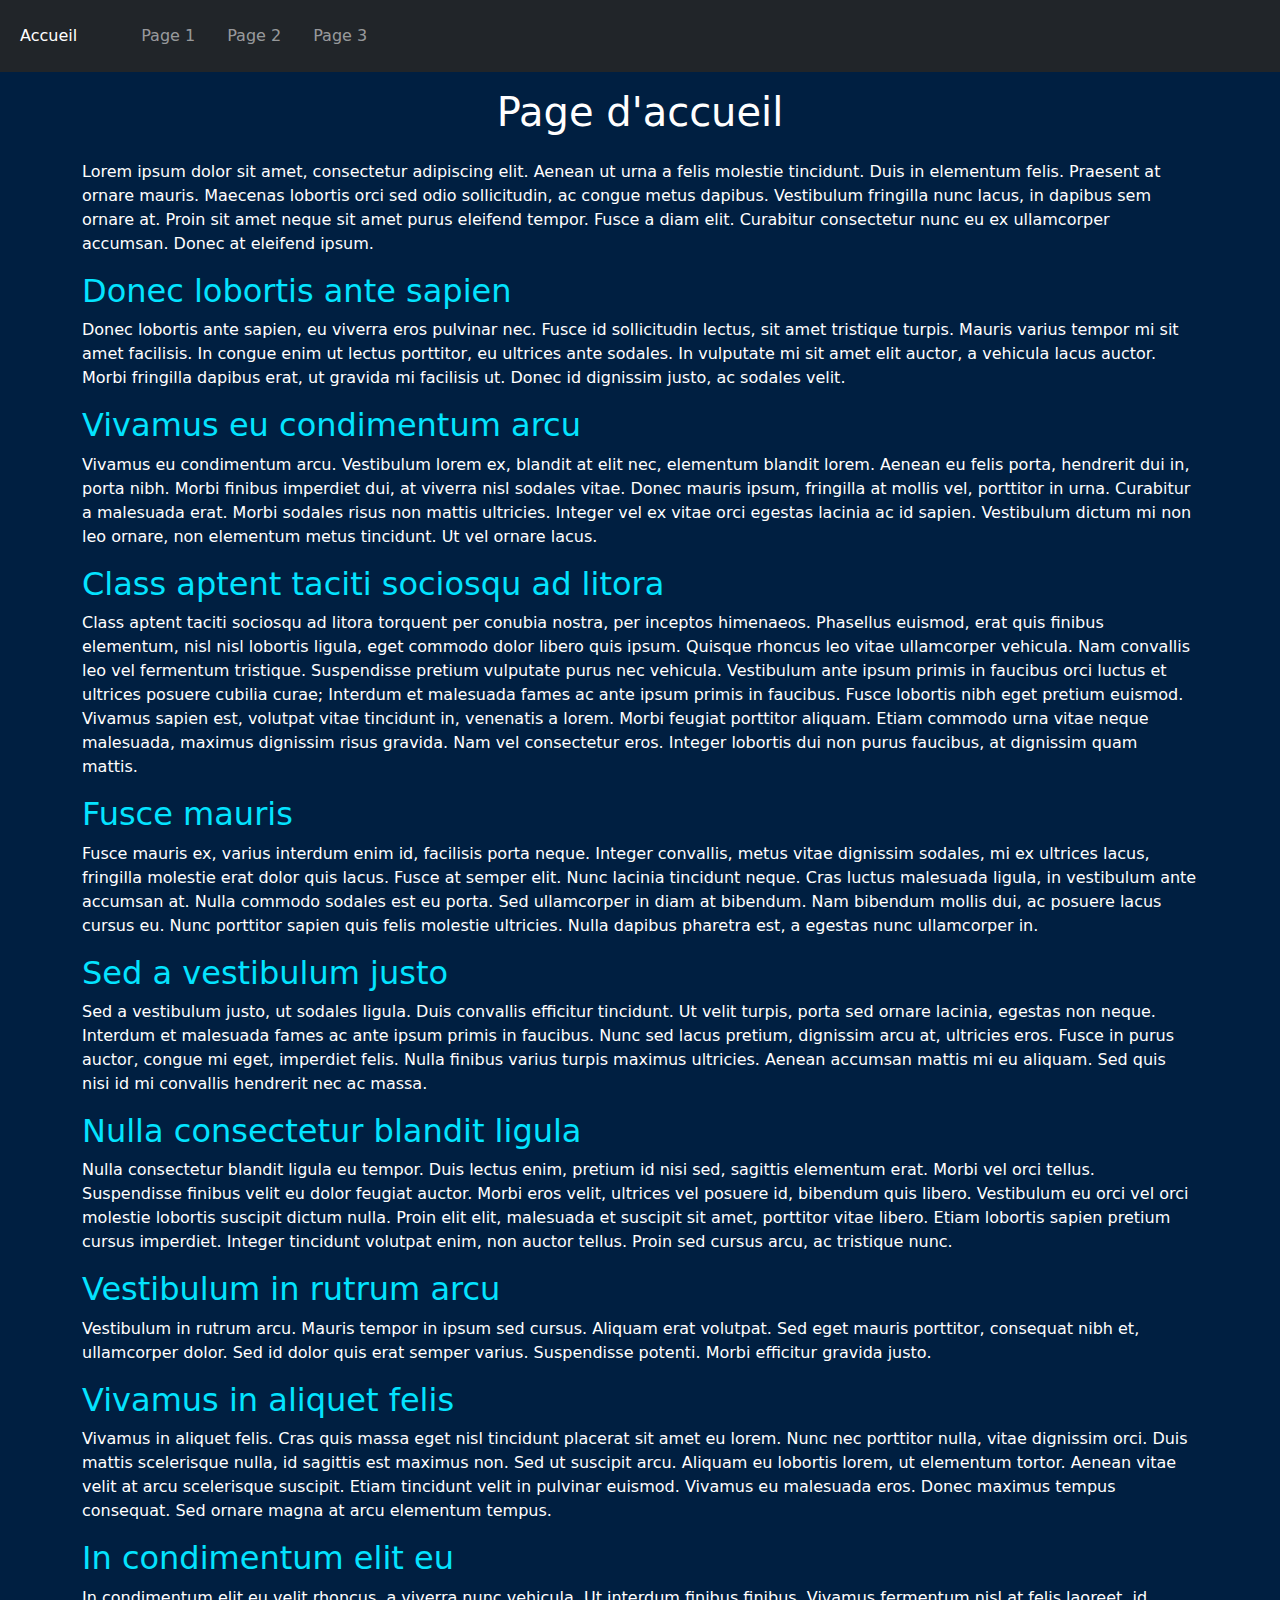
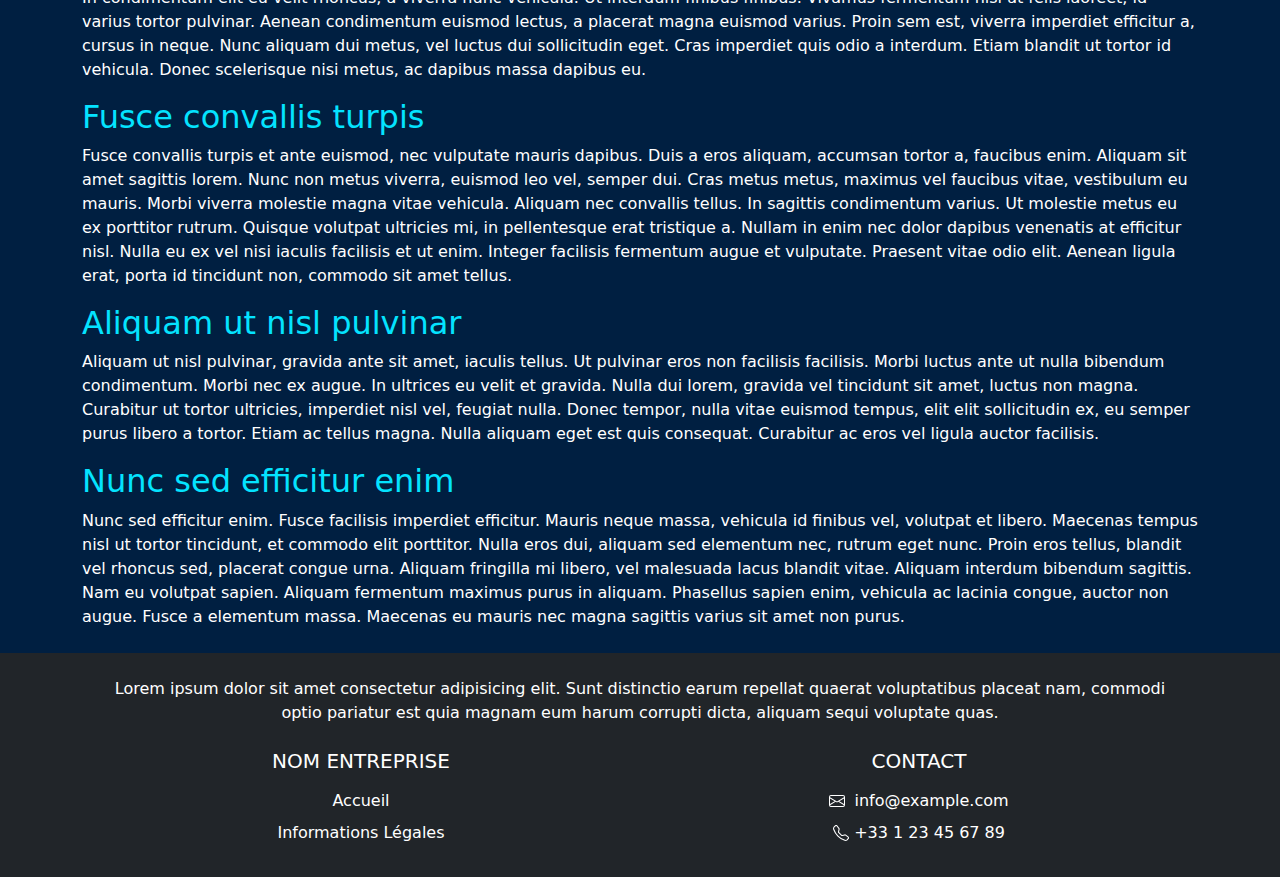
<file: index.html>
<!DOCTYPE html>
<html>
    <head>
        <meta name="viewport" content="width=device-width, initial-scale=1" />
        <meta charset="UTF-8" />
        <link rel="stylesheet" href="src/css/style.css" type="text/css" />
        <link rel="icon" type="image/x-icon" href="src/picture/IconTitle.png" />
        <title>Projet de page</title>
    </head>
    <body class="custom-background-page">

    <header>
        <nav class="navbar navbar-dark bg-dark mb-3">
            <!-- Navbar content -->
            <nav class="navbar navbar-expand-lg navbar-light ">
                <div class="container-fluid">
                  <button class="navbar-toggler" type="button" data-bs-toggle="collapse" data-bs-target="#navbarText" aria-controls="navbarText" aria-expanded="false" aria-label="Toggle navigation">
                    <span class="navbar-toggler-icon"></span>
                  </button>
                  <div class="collapse navbar-collapse" id="navbarText">
                    <ul class="navbar-nav me-auto mb-2 mb-lg-0">
                      <li class="nav-item me-5">
                        <a class="nav-link active" aria-current="page" href="index.html">Accueil</a>
                      </li>
                      <li class="nav-item me-3">
                        <a class="nav-link" href="page1.html">Page 1</a>
                      </li>
                      <li class="nav-item me-3">
                        <a class="nav-link" href="page2.html">Page 2</a>
                      </li>
                      <li class="nav-item me-3">
                        <a class="nav-link" href="page3.html">Page 3</a>
                      </li>
                    </ul>
                    <span class="navbar-text">
                      <!-- text -->

                      <!-- text -->
                    </span>
                  </div>
                </div>
            </nav>
            <!-- Navbar content -->
        </nav>
    </header>

    <div class="container custom-content-page mb-4">
    
    	<h1 class="text-center mb-4">Page d'accueil</h1>

    <!-- Page content -->
      <p class="">
        Lorem ipsum dolor sit amet, consectetur adipiscing elit. Aenean ut urna a felis molestie tincidunt. Duis in elementum felis. Praesent at ornare mauris. Maecenas lobortis orci sed odio sollicitudin, ac congue metus dapibus. Vestibulum fringilla nunc lacus, in dapibus sem ornare at. Proin sit amet neque sit amet purus eleifend tempor. Fusce a diam elit. Curabitur consectetur nunc eu ex ullamcorper accumsan. Donec at eleifend ipsum.
      </p>

      <h2 class="custom-text-title">Donec lobortis ante sapien</h2>
      <p class="">
        Donec lobortis ante sapien, eu viverra eros pulvinar nec. Fusce id sollicitudin lectus, sit amet tristique turpis. Mauris varius tempor mi sit amet facilisis. In congue enim ut lectus porttitor, eu ultrices ante sodales. In vulputate mi sit amet elit auctor, a vehicula lacus auctor. Morbi fringilla dapibus erat, ut gravida mi facilisis ut. Donec id dignissim justo, ac sodales velit.
      </p>

      <h2 class="custom-text-title">Vivamus eu condimentum arcu</h2>
      <p class="">
        Vivamus eu condimentum arcu. Vestibulum lorem ex, blandit at elit nec, elementum blandit lorem. Aenean eu felis porta, hendrerit dui in, porta nibh. Morbi finibus imperdiet dui, at viverra nisl sodales vitae. Donec mauris ipsum, fringilla at mollis vel, porttitor in urna. Curabitur a malesuada erat. Morbi sodales risus non mattis ultricies. Integer vel ex vitae orci egestas lacinia ac id sapien. Vestibulum dictum mi non leo ornare, non elementum metus tincidunt. Ut vel ornare lacus.      
      </p>

      <h2 class="custom-text-title">Class aptent taciti sociosqu ad litora</h2>
      <p class="">
        Class aptent taciti sociosqu ad litora torquent per conubia nostra, per inceptos himenaeos. Phasellus euismod, erat quis finibus elementum, nisl nisl lobortis ligula, eget commodo dolor libero quis ipsum. Quisque rhoncus leo vitae ullamcorper vehicula. Nam convallis leo vel fermentum tristique. Suspendisse pretium vulputate purus nec vehicula. Vestibulum ante ipsum primis in faucibus orci luctus et ultrices posuere cubilia curae; Interdum et malesuada fames ac ante ipsum primis in faucibus. Fusce lobortis nibh eget pretium euismod. Vivamus sapien est, volutpat vitae tincidunt in, venenatis a lorem. Morbi feugiat porttitor aliquam. Etiam commodo urna vitae neque malesuada, maximus dignissim risus gravida. Nam vel consectetur eros. Integer lobortis dui non purus faucibus, at dignissim quam mattis.      
      </p>

      <h2 class="custom-text-title">Fusce mauris</h2>
      <p class="">
        Fusce mauris ex, varius interdum enim id, facilisis porta neque. Integer convallis, metus vitae dignissim sodales, mi ex ultrices lacus, fringilla molestie erat dolor quis lacus. Fusce at semper elit. Nunc lacinia tincidunt neque. Cras luctus malesuada ligula, in vestibulum ante accumsan at. Nulla commodo sodales est eu porta. Sed ullamcorper in diam at bibendum. Nam bibendum mollis dui, ac posuere lacus cursus eu. Nunc porttitor sapien quis felis molestie ultricies. Nulla dapibus pharetra est, a egestas nunc ullamcorper in.      
      </p>

      <h2 class="custom-text-title">Sed a vestibulum justo</h2>
      <p class="">
        Sed a vestibulum justo, ut sodales ligula. Duis convallis efficitur tincidunt. Ut velit turpis, porta sed ornare lacinia, egestas non neque. Interdum et malesuada fames ac ante ipsum primis in faucibus. Nunc sed lacus pretium, dignissim arcu at, ultricies eros. Fusce in purus auctor, congue mi eget, imperdiet felis. Nulla finibus varius turpis maximus ultricies. Aenean accumsan mattis mi eu aliquam. Sed quis nisi id mi convallis hendrerit nec ac massa.      
      </p>

      <h2 class="custom-text-title">Nulla consectetur blandit ligula</h2>
      <p class="">
        Nulla consectetur blandit ligula eu tempor. Duis lectus enim, pretium id nisi sed, sagittis elementum erat. Morbi vel orci tellus. Suspendisse finibus velit eu dolor feugiat auctor. Morbi eros velit, ultrices vel posuere id, bibendum quis libero. Vestibulum eu orci vel orci molestie lobortis suscipit dictum nulla. Proin elit elit, malesuada et suscipit sit amet, porttitor vitae libero. Etiam lobortis sapien pretium cursus imperdiet. Integer tincidunt volutpat enim, non auctor tellus. Proin sed cursus arcu, ac tristique nunc.      
      </p>

      <h2 class="custom-text-title">Vestibulum in rutrum arcu</h2>
      <p class="">
        Vestibulum in rutrum arcu. Mauris tempor in ipsum sed cursus. Aliquam erat volutpat. Sed eget mauris porttitor, consequat nibh et, ullamcorper dolor. Sed id dolor quis erat semper varius. Suspendisse potenti. Morbi efficitur gravida justo.      
      </p>

      <h2 class="custom-text-title">Vivamus in aliquet felis</h2>
      <p class="">
        Vivamus in aliquet felis. Cras quis massa eget nisl tincidunt placerat sit amet eu lorem. Nunc nec porttitor nulla, vitae dignissim orci. Duis mattis scelerisque nulla, id sagittis est maximus non. Sed ut suscipit arcu. Aliquam eu lobortis lorem, ut elementum tortor. Aenean vitae velit at arcu scelerisque suscipit. Etiam tincidunt velit in pulvinar euismod. Vivamus eu malesuada eros. Donec maximus tempus consequat. Sed ornare magna at arcu elementum tempus.
      </p>

      <h2 class="custom-text-title">In condimentum elit eu</h2>
      <p class="">
        In condimentum elit eu velit rhoncus, a viverra nunc vehicula. Ut interdum finibus finibus. Vivamus fermentum nisl at felis laoreet, id varius tortor pulvinar. Aenean condimentum euismod lectus, a placerat magna euismod varius. Proin sem est, viverra imperdiet efficitur a, cursus in neque. Nunc aliquam dui metus, vel luctus dui sollicitudin eget. Cras imperdiet quis odio a interdum. Etiam blandit ut tortor id vehicula. Donec scelerisque nisi metus, ac dapibus massa dapibus eu.
      </p>

      <h2 class="custom-text-title">Fusce convallis turpis</h2>
      <p class="">
        Fusce convallis turpis et ante euismod, nec vulputate mauris dapibus. Duis a eros aliquam, accumsan tortor a, faucibus enim. Aliquam sit amet sagittis lorem. Nunc non metus viverra, euismod leo vel, semper dui. Cras metus metus, maximus vel faucibus vitae, vestibulum eu mauris. Morbi viverra molestie magna vitae vehicula. Aliquam nec convallis tellus. In sagittis condimentum varius. Ut molestie metus eu ex porttitor rutrum. Quisque volutpat ultricies mi, in pellentesque erat tristique a. Nullam in enim nec dolor dapibus venenatis at efficitur nisl. Nulla eu ex vel nisi iaculis facilisis et ut enim. Integer facilisis fermentum augue et vulputate. Praesent vitae odio elit. Aenean ligula erat, porta id tincidunt non, commodo sit amet tellus.
      </p>

      <h2 class="custom-text-title">Aliquam ut nisl pulvinar</h2>
      <p class="">
        Aliquam ut nisl pulvinar, gravida ante sit amet, iaculis tellus. Ut pulvinar eros non facilisis facilisis. Morbi luctus ante ut nulla bibendum condimentum. Morbi nec ex augue. In ultrices eu velit et gravida. Nulla dui lorem, gravida vel tincidunt sit amet, luctus non magna. Curabitur ut tortor ultricies, imperdiet nisl vel, feugiat nulla. Donec tempor, nulla vitae euismod tempus, elit elit sollicitudin ex, eu semper purus libero a tortor. Etiam ac tellus magna. Nulla aliquam eget est quis consequat. Curabitur ac eros vel ligula auctor facilisis.
      </p>

      <h2 class="custom-text-title">Nunc sed efficitur enim</h2>
      <p class="">
        Nunc sed efficitur enim. Fusce facilisis imperdiet efficitur. Mauris neque massa, vehicula id finibus vel, volutpat et libero. Maecenas tempus nisl ut tortor tincidunt, et commodo elit porttitor. Nulla eros dui, aliquam sed elementum nec, rutrum eget nunc. Proin eros tellus, blandit vel rhoncus sed, placerat congue urna. Aliquam fringilla mi libero, vel malesuada lacus blandit vitae. Aliquam interdum bibendum sagittis. Nam eu volutpat sapien. Aliquam fermentum maximus purus in aliquam. Phasellus sapien enim, vehicula ac lacinia congue, auctor non augue. Fusce a elementum massa. Maecenas eu mauris nec magna sagittis varius sit amet non purus.
      </p>
    <!-- Page content -->
    </div>

    <footer>
    <!-- Footer content -->
    <div class="bg-dark text-center text-white">
        <!-- Grid container -->
        <div class="container p-4">
        
            <!-- Section: Text -->
            <section class="mb-4">
                <p>
                Lorem ipsum dolor sit amet consectetur adipisicing elit. Sunt distinctio earum
                repellat quaerat voluptatibus placeat nam, commodi optio pariatur est quia magnam
                eum harum corrupti dicta, aliquam sequi voluptate quas.
                </p>
            </section>
            <!-- Section: Text -->
        
            <!-- Section: Links -->
            <section class="">
                <!--Grid row-->
                <div class="row">
                    <!--Grid column-->
                    <div class="col-lg-6 col-md-6 mb-4 mb-md-0">
                        <h5 class="text-uppercase mb-3">NOM ENTREPRISE</h5>
            
                        <ul class="list-unstyled mb-0">
                        <li class="mb-2">
                            <a href="index.html" class="text-white text-decoration-none">Accueil</a>
                        </li>
                        <li class="mb-2">
                            <a href="informations-legales.html" class="text-white text-decoration-none">Informations Légales</a>
                        </li>
                        </ul>
                    </div>
                    <!--Grid column-->
        
                    <!--Grid column-->
                    <div class="col-lg-6 col-md-6 mb-4 mb-md-0">
                        <h5 class="text-uppercase mb-3">CONTACT</h5>
            
                        <ul class="list-unstyled mb-0">
                        <li class="mb-2">
                          <svg xmlns="http://www.w3.org/2000/svg" width="16" height="16" fill="currentColor" class="bi bi-envelope" viewBox="0 0 16 16">
                            <path d="M0 4a2 2 0 0 1 2-2h12a2 2 0 0 1 2 2v8a2 2 0 0 1-2 2H2a2 2 0 0 1-2-2V4Zm2-1a1 1 0 0 0-1 1v.217l7 4.2 7-4.2V4a1 1 0 0 0-1-1H2Zm13 2.383-4.708 2.825L15 11.105V5.383Zm-.034 6.876-5.64-3.471L8 9.583l-1.326-.795-5.64 3.47A1 1 0 0 0 2 13h12a1 1 0 0 0 .966-.741ZM1 11.105l4.708-2.897L1 5.383v5.722Z"/>
                          </svg>
                          <a href="mailto:info@example.com" class="text-white text-decoration-none ms-1">info@example.com</a>
                        </li>
                        <li class="mb-2">
                          <svg xmlns="http://www.w3.org/2000/svg" width="16" height="16" fill="currentColor" class="bi bi-telephone" viewBox="0 0 16 16">
                            <path d="M3.654 1.328a.678.678 0 0 0-1.015-.063L1.605 2.3c-.483.484-.661 1.169-.45 1.77a17.568 17.568 0 0 0 4.168 6.608 17.569 17.569 0 0 0 6.608 4.168c.601.211 1.286.033 1.77-.45l1.034-1.034a.678.678 0 0 0-.063-1.015l-2.307-1.794a.678.678 0 0 0-.58-.122l-2.19.547a1.745 1.745 0 0 1-1.657-.459L5.482 8.062a1.745 1.745 0 0 1-.46-1.657l.548-2.19a.678.678 0 0 0-.122-.58L3.654 1.328zM1.884.511a1.745 1.745 0 0 1 2.612.163L6.29 2.98c.329.423.445.974.315 1.494l-.547 2.19a.678.678 0 0 0 .178.643l2.457 2.457a.678.678 0 0 0 .644.178l2.189-.547a1.745 1.745 0 0 1 1.494.315l2.306 1.794c.829.645.905 1.87.163 2.611l-1.034 1.034c-.74.74-1.846 1.065-2.877.702a18.634 18.634 0 0 1-7.01-4.42 18.634 18.634 0 0 1-4.42-7.009c-.362-1.03-.037-2.137.703-2.877L1.885.511z"/>
                          </svg>
                          <a href="tel:+33123456789" class="text-white text-decoration-none">+33 1 23 45 67 89</a>
                        </li>
                        </ul>
                    </div>
                    <!--Grid column-->
                </div>
                <!--Grid row-->
            </section>
            <!-- Section: Links -->
        </div>
        <!-- Grid container -->
    </div>
    <!-- Footer content -->
    </footer>

    <!-- Back to top button -->
    <button type="button" class="btn btn-dark btn-floating btn-lg border-light" id="btn-back-to-top">
        <svg xmlns="http://www.w3.org/2000/svg" fill="currentColor" class="bi bi-arrow-up-short" viewBox="0 0 16 16">
            <path fill-rule="evenodd" d="M8 12a.5.5 0 0 0 .5-.5V5.707l2.146 2.147a.5.5 0 0 0 .708-.708l-3-3a.5.5 0 0 0-.708 0l-3 3a.5.5 0 1 0 .708.708L7.5 5.707V11.5a.5.5 0 0 0 .5.5z"/>
        </svg>
    </button>

    <script type="text/javascript" src="src/scripts/bootstrap.bundle.min.js"></script>
    <script type="text/javascript" src="src/scripts/script.js"></script>
    
    </body>
</html>
</file>
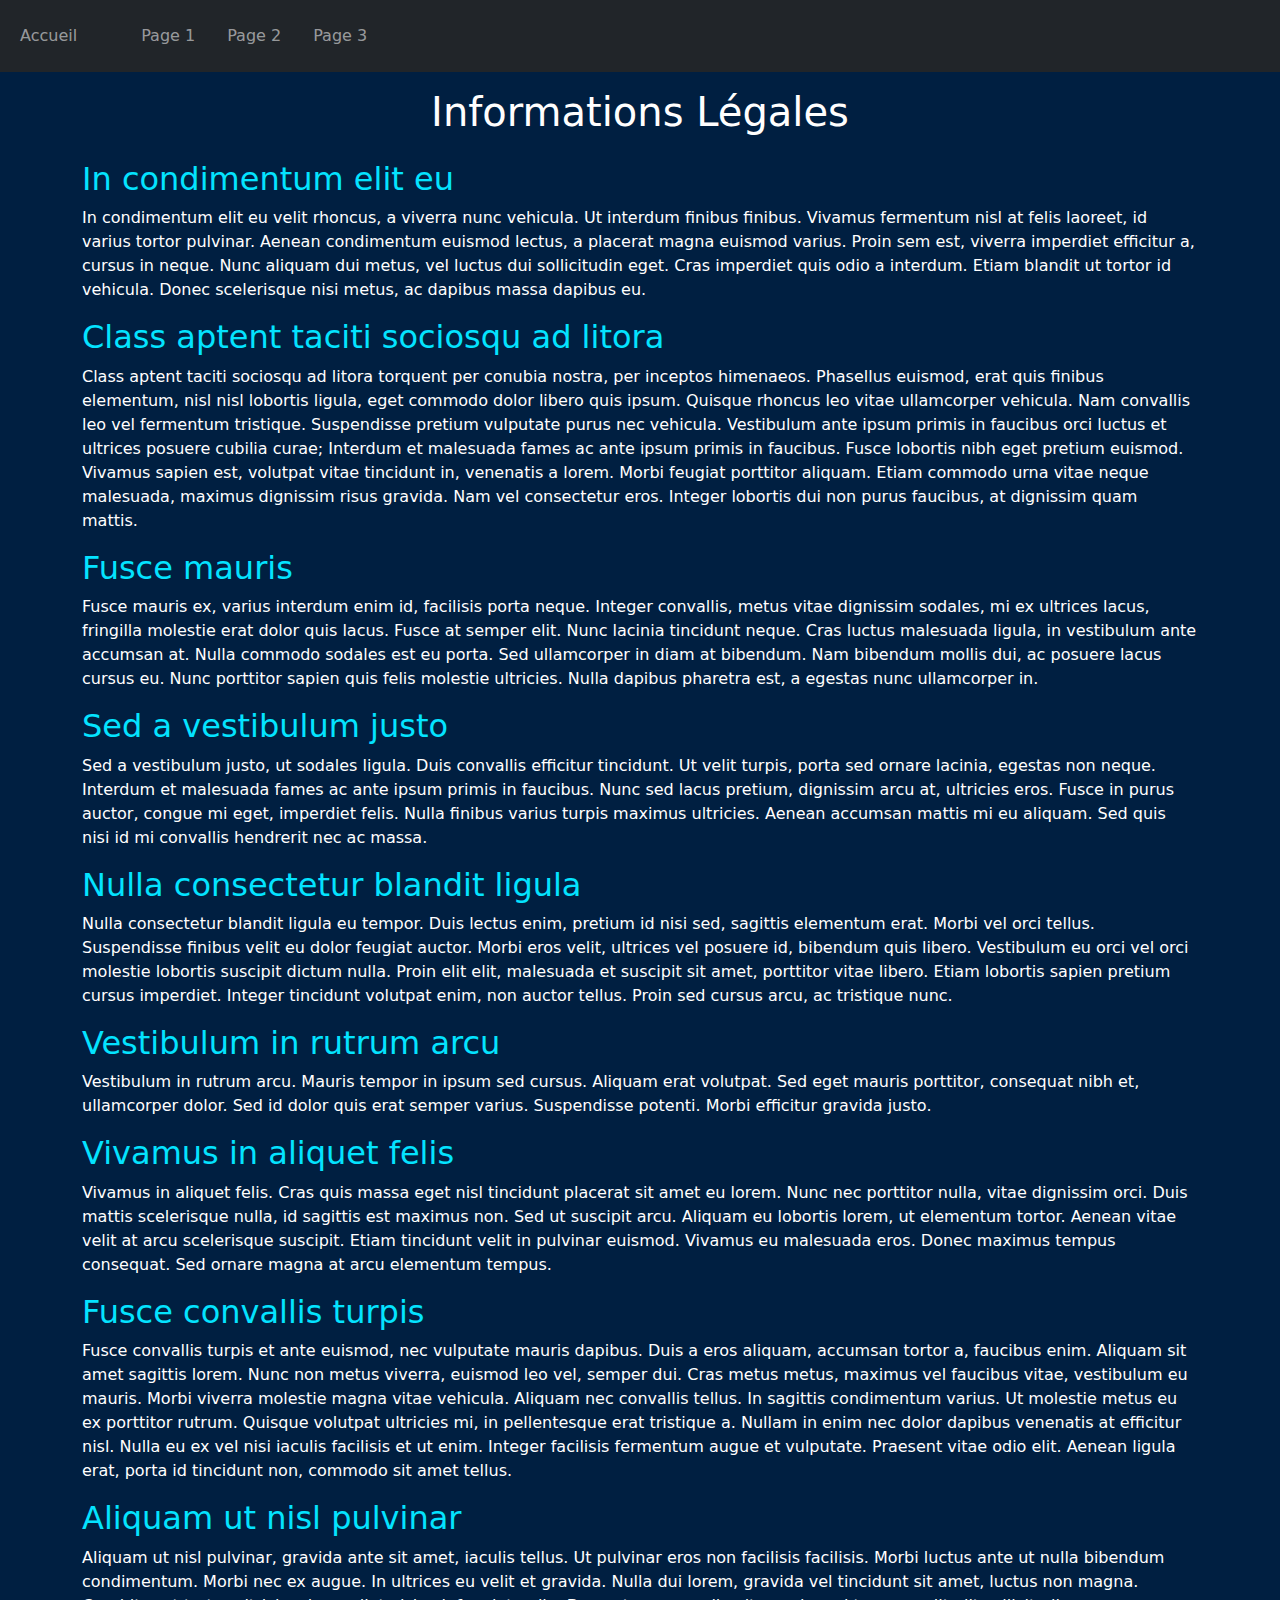
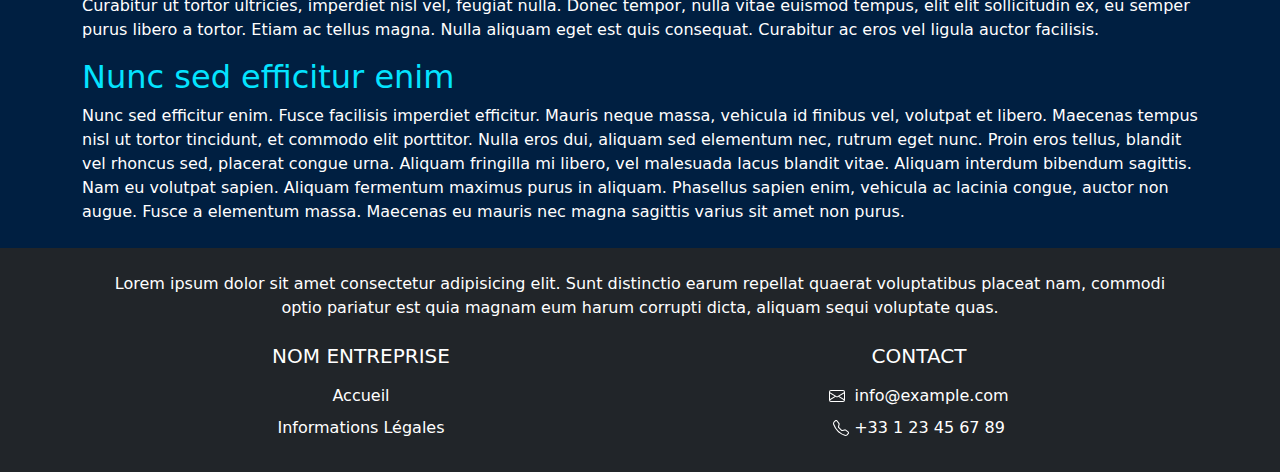
<file: informations-legales.html>
<!DOCTYPE html>
<html>
  <head>
      <meta name="viewport" content="width=device-width, initial-scale=1" />
      <meta charset="UTF-8" />
      <link rel="stylesheet" href="src/css/style.css" type="text/css" />
      <link rel="icon" type="image/x-icon" href="src/picture/IconTitle.png" />
      <title>Projet de page</title>
  </head>
  <body class="custom-background-page">

  <header>
      <nav class="navbar navbar-dark bg-dark mb-3">
          <!-- Navbar content -->
          <nav class="navbar navbar-expand-lg navbar-light ">
              <div class="container-fluid">
                <button class="navbar-toggler" type="button" data-bs-toggle="collapse" data-bs-target="#navbarText" aria-controls="navbarText" aria-expanded="false" aria-label="Toggle navigation">
                  <span class="navbar-toggler-icon"></span>
                </button>
                <div class="collapse navbar-collapse" id="navbarText">
                  <ul class="navbar-nav me-auto mb-2 mb-lg-0">
                    <li class="nav-item me-5">
                      <a class="nav-link" aria-current="page" href="index.html">Accueil</a>
                    </li>
                    <li class="nav-item me-3">
                      <a class="nav-link" href="page1.html">Page 1</a>
                    </li>
                    <li class="nav-item me-3">
                      <a class="nav-link" href="page2.html">Page 2</a>
                    </li>
                    <li class="nav-item me-3">
                      <a class="nav-link" href="page3.html">Page 3</a>
                    </li>
                  </ul>
                  <span class="navbar-text">
                    <!-- text -->

                    <!-- text -->
                  </span>
                </div>
              </div>
          </nav>
          <!-- Navbar content -->
      </nav>
  </header>

  <div class="container custom-content-page mb-4">
    
    <h1 class="text-center mb-4">Informations Légales</h1>

  <!-- Page content -->

    <h2 class="custom-text-title">In condimentum elit eu</h2>
    <p class="">
      In condimentum elit eu velit rhoncus, a viverra nunc vehicula. Ut interdum finibus finibus. Vivamus fermentum nisl at felis laoreet, id varius tortor pulvinar. Aenean condimentum euismod lectus, a placerat magna euismod varius. Proin sem est, viverra imperdiet efficitur a, cursus in neque. Nunc aliquam dui metus, vel luctus dui sollicitudin eget. Cras imperdiet quis odio a interdum. Etiam blandit ut tortor id vehicula. Donec scelerisque nisi metus, ac dapibus massa dapibus eu.
    </p>

    <h2 class="custom-text-title">Class aptent taciti sociosqu ad litora</h2>
    <p class="">
      Class aptent taciti sociosqu ad litora torquent per conubia nostra, per inceptos himenaeos. Phasellus euismod, erat quis finibus elementum, nisl nisl lobortis ligula, eget commodo dolor libero quis ipsum. Quisque rhoncus leo vitae ullamcorper vehicula. Nam convallis leo vel fermentum tristique. Suspendisse pretium vulputate purus nec vehicula. Vestibulum ante ipsum primis in faucibus orci luctus et ultrices posuere cubilia curae; Interdum et malesuada fames ac ante ipsum primis in faucibus. Fusce lobortis nibh eget pretium euismod. Vivamus sapien est, volutpat vitae tincidunt in, venenatis a lorem. Morbi feugiat porttitor aliquam. Etiam commodo urna vitae neque malesuada, maximus dignissim risus gravida. Nam vel consectetur eros. Integer lobortis dui non purus faucibus, at dignissim quam mattis.      
    </p>

    <h2 class="custom-text-title">Fusce mauris</h2>
    <p class="">
      Fusce mauris ex, varius interdum enim id, facilisis porta neque. Integer convallis, metus vitae dignissim sodales, mi ex ultrices lacus, fringilla molestie erat dolor quis lacus. Fusce at semper elit. Nunc lacinia tincidunt neque. Cras luctus malesuada ligula, in vestibulum ante accumsan at. Nulla commodo sodales est eu porta. Sed ullamcorper in diam at bibendum. Nam bibendum mollis dui, ac posuere lacus cursus eu. Nunc porttitor sapien quis felis molestie ultricies. Nulla dapibus pharetra est, a egestas nunc ullamcorper in.      
    </p>

    <h2 class="custom-text-title">Sed a vestibulum justo</h2>
    <p class="">
      Sed a vestibulum justo, ut sodales ligula. Duis convallis efficitur tincidunt. Ut velit turpis, porta sed ornare lacinia, egestas non neque. Interdum et malesuada fames ac ante ipsum primis in faucibus. Nunc sed lacus pretium, dignissim arcu at, ultricies eros. Fusce in purus auctor, congue mi eget, imperdiet felis. Nulla finibus varius turpis maximus ultricies. Aenean accumsan mattis mi eu aliquam. Sed quis nisi id mi convallis hendrerit nec ac massa.      
    </p>

    <h2 class="custom-text-title">Nulla consectetur blandit ligula</h2>
    <p class="">
      Nulla consectetur blandit ligula eu tempor. Duis lectus enim, pretium id nisi sed, sagittis elementum erat. Morbi vel orci tellus. Suspendisse finibus velit eu dolor feugiat auctor. Morbi eros velit, ultrices vel posuere id, bibendum quis libero. Vestibulum eu orci vel orci molestie lobortis suscipit dictum nulla. Proin elit elit, malesuada et suscipit sit amet, porttitor vitae libero. Etiam lobortis sapien pretium cursus imperdiet. Integer tincidunt volutpat enim, non auctor tellus. Proin sed cursus arcu, ac tristique nunc.      
    </p>

    <h2 class="custom-text-title">Vestibulum in rutrum arcu</h2>
    <p class="">
      Vestibulum in rutrum arcu. Mauris tempor in ipsum sed cursus. Aliquam erat volutpat. Sed eget mauris porttitor, consequat nibh et, ullamcorper dolor. Sed id dolor quis erat semper varius. Suspendisse potenti. Morbi efficitur gravida justo.      
    </p>

    <h2 class="custom-text-title">Vivamus in aliquet felis</h2>
    <p class="">
      Vivamus in aliquet felis. Cras quis massa eget nisl tincidunt placerat sit amet eu lorem. Nunc nec porttitor nulla, vitae dignissim orci. Duis mattis scelerisque nulla, id sagittis est maximus non. Sed ut suscipit arcu. Aliquam eu lobortis lorem, ut elementum tortor. Aenean vitae velit at arcu scelerisque suscipit. Etiam tincidunt velit in pulvinar euismod. Vivamus eu malesuada eros. Donec maximus tempus consequat. Sed ornare magna at arcu elementum tempus.
    </p>

    <h2 class="custom-text-title">Fusce convallis turpis</h2>
    <p class="">
      Fusce convallis turpis et ante euismod, nec vulputate mauris dapibus. Duis a eros aliquam, accumsan tortor a, faucibus enim. Aliquam sit amet sagittis lorem. Nunc non metus viverra, euismod leo vel, semper dui. Cras metus metus, maximus vel faucibus vitae, vestibulum eu mauris. Morbi viverra molestie magna vitae vehicula. Aliquam nec convallis tellus. In sagittis condimentum varius. Ut molestie metus eu ex porttitor rutrum. Quisque volutpat ultricies mi, in pellentesque erat tristique a. Nullam in enim nec dolor dapibus venenatis at efficitur nisl. Nulla eu ex vel nisi iaculis facilisis et ut enim. Integer facilisis fermentum augue et vulputate. Praesent vitae odio elit. Aenean ligula erat, porta id tincidunt non, commodo sit amet tellus.
    </p>

    <h2 class="custom-text-title">Aliquam ut nisl pulvinar</h2>
    <p class="">
      Aliquam ut nisl pulvinar, gravida ante sit amet, iaculis tellus. Ut pulvinar eros non facilisis facilisis. Morbi luctus ante ut nulla bibendum condimentum. Morbi nec ex augue. In ultrices eu velit et gravida. Nulla dui lorem, gravida vel tincidunt sit amet, luctus non magna. Curabitur ut tortor ultricies, imperdiet nisl vel, feugiat nulla. Donec tempor, nulla vitae euismod tempus, elit elit sollicitudin ex, eu semper purus libero a tortor. Etiam ac tellus magna. Nulla aliquam eget est quis consequat. Curabitur ac eros vel ligula auctor facilisis.
    </p>

    <h2 class="custom-text-title">Nunc sed efficitur enim</h2>
    <p class="">
      Nunc sed efficitur enim. Fusce facilisis imperdiet efficitur. Mauris neque massa, vehicula id finibus vel, volutpat et libero. Maecenas tempus nisl ut tortor tincidunt, et commodo elit porttitor. Nulla eros dui, aliquam sed elementum nec, rutrum eget nunc. Proin eros tellus, blandit vel rhoncus sed, placerat congue urna. Aliquam fringilla mi libero, vel malesuada lacus blandit vitae. Aliquam interdum bibendum sagittis. Nam eu volutpat sapien. Aliquam fermentum maximus purus in aliquam. Phasellus sapien enim, vehicula ac lacinia congue, auctor non augue. Fusce a elementum massa. Maecenas eu mauris nec magna sagittis varius sit amet non purus.
    </p>
  <!-- Page content -->

  </div>

  <footer>
    <!-- Footer content -->
    <div class="bg-dark text-center text-white">
        <!-- Grid container -->
        <div class="container p-4">
        
            <!-- Section: Text -->
            <section class="mb-4">
                <p>
                Lorem ipsum dolor sit amet consectetur adipisicing elit. Sunt distinctio earum
                repellat quaerat voluptatibus placeat nam, commodi optio pariatur est quia magnam
                eum harum corrupti dicta, aliquam sequi voluptate quas.
                </p>
            </section>
            <!-- Section: Text -->
        
            <!-- Section: Links -->
            <section class="">
                <!--Grid row-->
                <div class="row">
                    <!--Grid column-->
                    <div class="col-lg-6 col-md-6 mb-4 mb-md-0">
                        <h5 class="text-uppercase mb-3">NOM ENTREPRISE</h5>
            
                        <ul class="list-unstyled mb-0">
                        <li class="mb-2">
                            <a href="index.html" class="text-white text-decoration-none">Accueil</a>
                        </li>
                        <li class="mb-2">
                            <a href="informations-legales.html" class="text-white text-decoration-none">Informations Légales</a>
                        </li>
                        </ul>
                    </div>
                    <!--Grid column-->
        
                    <!--Grid column-->
                    <div class="col-lg-6 col-md-6 mb-4 mb-md-0">
                        <h5 class="text-uppercase mb-3">CONTACT</h5>
            
                        <ul class="list-unstyled mb-0">
                          <li class="mb-2">
                            <svg xmlns="http://www.w3.org/2000/svg" width="16" height="16" fill="currentColor" class="bi bi-envelope" viewBox="0 0 16 16">
                              <path d="M0 4a2 2 0 0 1 2-2h12a2 2 0 0 1 2 2v8a2 2 0 0 1-2 2H2a2 2 0 0 1-2-2V4Zm2-1a1 1 0 0 0-1 1v.217l7 4.2 7-4.2V4a1 1 0 0 0-1-1H2Zm13 2.383-4.708 2.825L15 11.105V5.383Zm-.034 6.876-5.64-3.471L8 9.583l-1.326-.795-5.64 3.47A1 1 0 0 0 2 13h12a1 1 0 0 0 .966-.741ZM1 11.105l4.708-2.897L1 5.383v5.722Z"/>
                            </svg>
                            <a href="mailto:info@example.com" class="text-white text-decoration-none ms-1">info@example.com</a>
                          </li>
                          <li class="mb-2">
                            <svg xmlns="http://www.w3.org/2000/svg" width="16" height="16" fill="currentColor" class="bi bi-telephone" viewBox="0 0 16 16">
                              <path d="M3.654 1.328a.678.678 0 0 0-1.015-.063L1.605 2.3c-.483.484-.661 1.169-.45 1.77a17.568 17.568 0 0 0 4.168 6.608 17.569 17.569 0 0 0 6.608 4.168c.601.211 1.286.033 1.77-.45l1.034-1.034a.678.678 0 0 0-.063-1.015l-2.307-1.794a.678.678 0 0 0-.58-.122l-2.19.547a1.745 1.745 0 0 1-1.657-.459L5.482 8.062a1.745 1.745 0 0 1-.46-1.657l.548-2.19a.678.678 0 0 0-.122-.58L3.654 1.328zM1.884.511a1.745 1.745 0 0 1 2.612.163L6.29 2.98c.329.423.445.974.315 1.494l-.547 2.19a.678.678 0 0 0 .178.643l2.457 2.457a.678.678 0 0 0 .644.178l2.189-.547a1.745 1.745 0 0 1 1.494.315l2.306 1.794c.829.645.905 1.87.163 2.611l-1.034 1.034c-.74.74-1.846 1.065-2.877.702a18.634 18.634 0 0 1-7.01-4.42 18.634 18.634 0 0 1-4.42-7.009c-.362-1.03-.037-2.137.703-2.877L1.885.511z"/>
                            </svg>
                            <a href="tel:+33123456789" class="text-white text-decoration-none">+33 1 23 45 67 89</a>
                          </li>
                          </ul>
                    </div>
                    <!--Grid column-->
                </div>
                <!--Grid row-->
            </section>
            <!-- Section: Links -->
        </div>
        <!-- Grid container -->
    </div>
    <!-- Footer content -->
  </footer>

  <!-- Back to top button -->
  <button type="button" class="btn btn-dark btn-floating btn-lg border-light" id="btn-back-to-top">
    <svg xmlns="http://www.w3.org/2000/svg" fill="currentColor" class="bi bi-arrow-up-short" viewBox="0 0 16 16">
        <path fill-rule="evenodd" d="M8 12a.5.5 0 0 0 .5-.5V5.707l2.146 2.147a.5.5 0 0 0 .708-.708l-3-3a.5.5 0 0 0-.708 0l-3 3a.5.5 0 1 0 .708.708L7.5 5.707V11.5a.5.5 0 0 0 .5.5z"/>
    </svg>
  </button>

  <script type="text/javascript" src="src/scripts/bootstrap.bundle.min.js"></script>
  <script type="text/javascript" src="src/scripts/script.js"></script>
  
  </body>
</html>
</file>
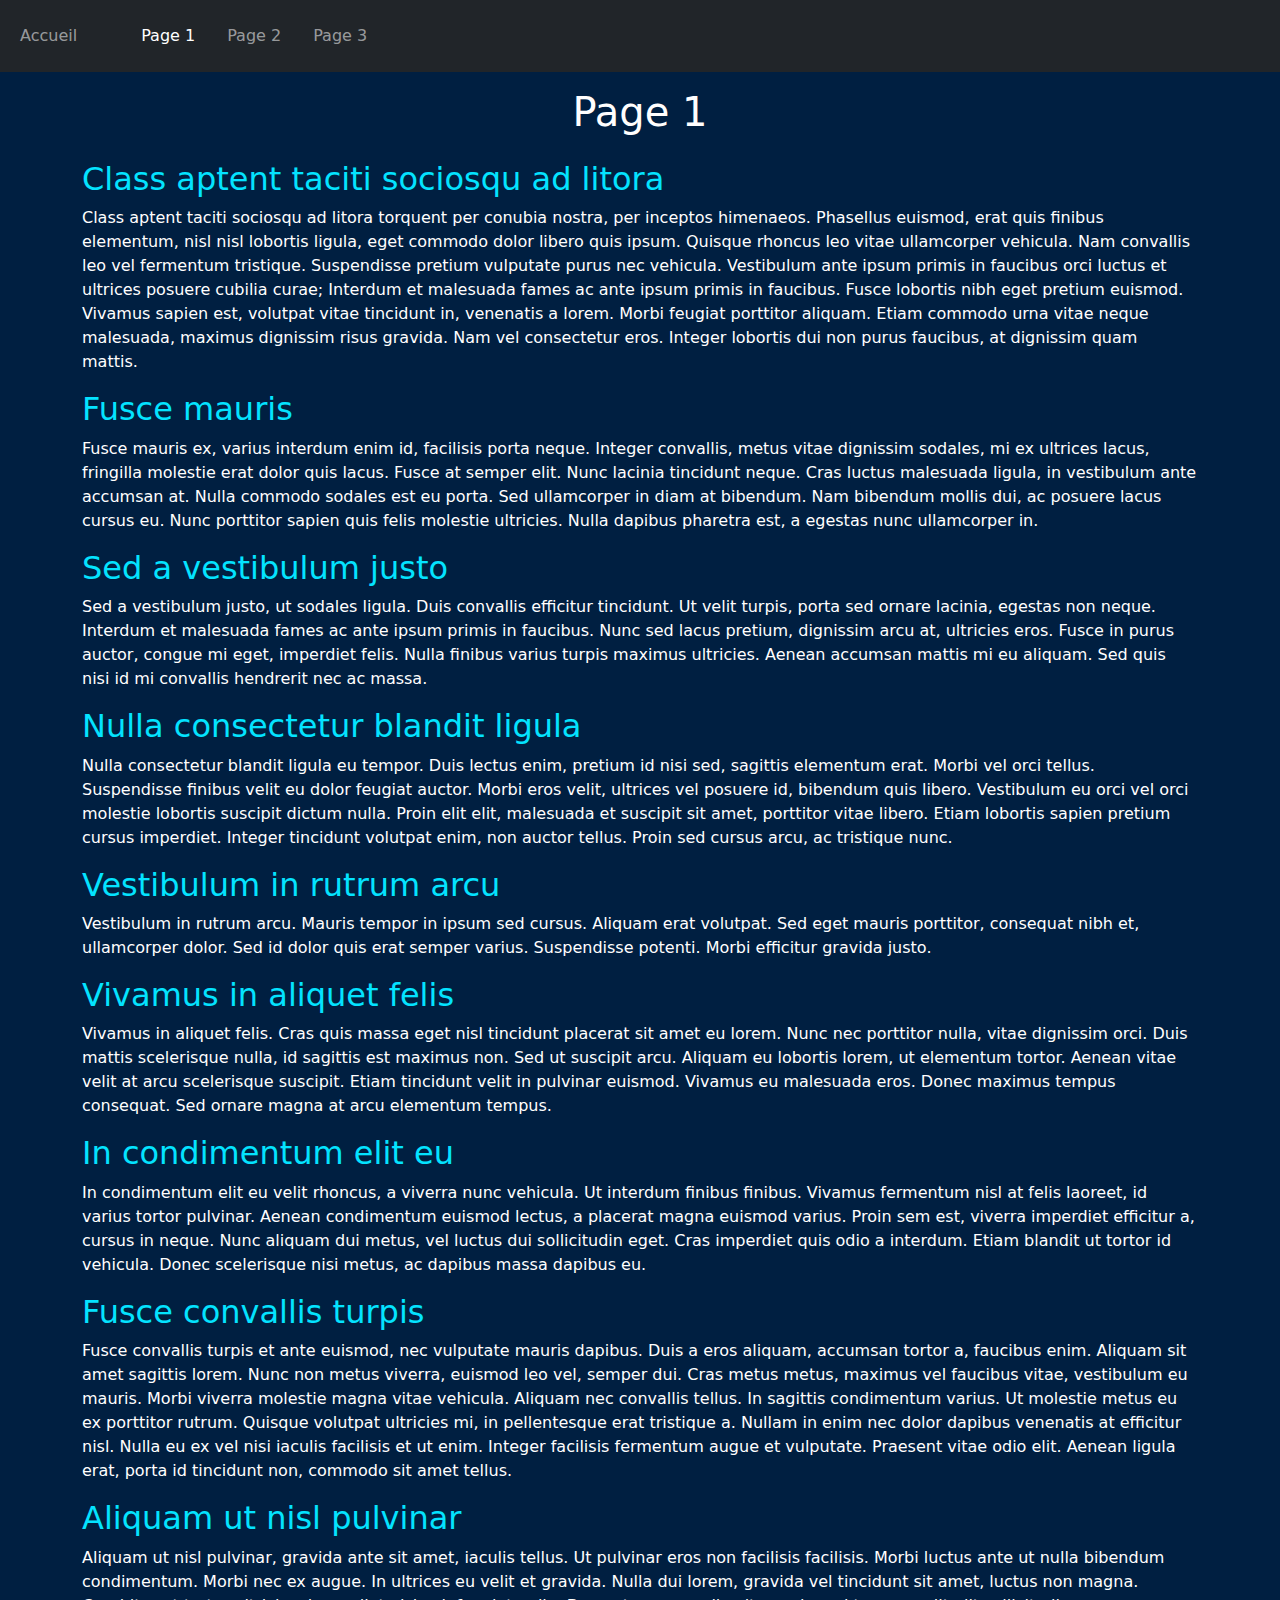
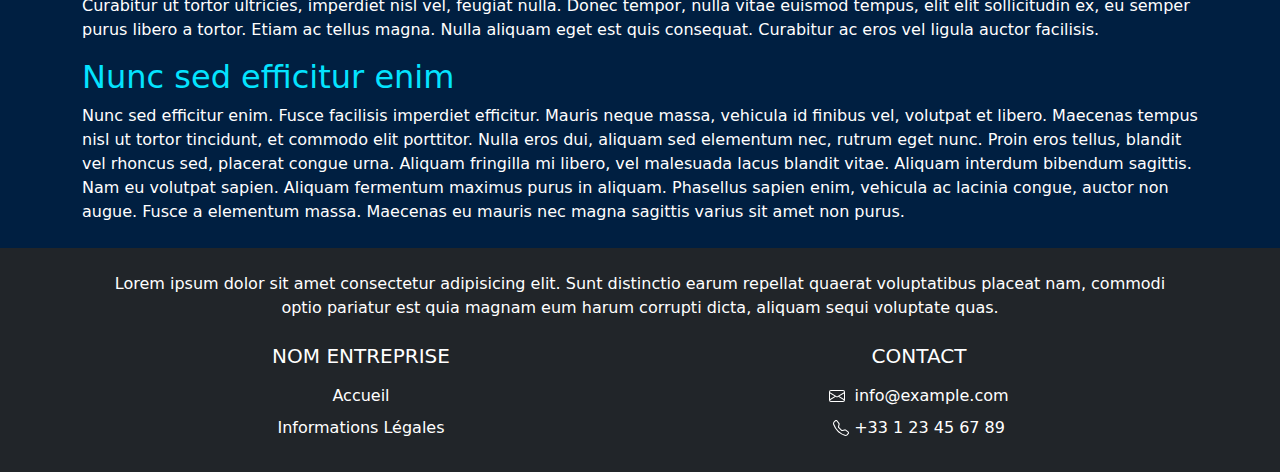
<file: page1.html>
<!DOCTYPE html>
<html>
  <head>
      <meta name="viewport" content="width=device-width, initial-scale=1" />
      <meta charset="UTF-8" />
      <link rel="stylesheet" href="src/css/style.css" type="text/css" />
      <link rel="icon" type="image/x-icon" href="src/picture/IconTitle.png" />
      <title>Projet de page</title>
  </head>
  <body class="custom-background-page">

  <header>
      <nav class="navbar navbar-dark bg-dark mb-3">
          <!-- Navbar content -->
          <nav class="navbar navbar-expand-lg navbar-light ">
              <div class="container-fluid">
                <button class="navbar-toggler" type="button" data-bs-toggle="collapse" data-bs-target="#navbarText" aria-controls="navbarText" aria-expanded="false" aria-label="Toggle navigation">
                  <span class="navbar-toggler-icon"></span>
                </button>
                <div class="collapse navbar-collapse" id="navbarText">
                  <ul class="navbar-nav me-auto mb-2 mb-lg-0">
                    <li class="nav-item me-5">
                      <a class="nav-link" aria-current="page" href="index.html">Accueil</a>
                    </li>
                    <li class="nav-item me-3">
                      <a class="nav-link active" href="page1.html">Page 1</a>
                    </li>
                    <li class="nav-item me-3">
                      <a class="nav-link" href="page2.html">Page 2</a>
                    </li>
                    <li class="nav-item me-3">
                      <a class="nav-link" href="page3.html">Page 3</a>
                    </li>
                  </ul>
                  <span class="navbar-text">
                    <!-- text -->

                    <!-- text -->
                  </span>
                </div>
              </div>
          </nav>
          <!-- Navbar content -->
      </nav>
  </header>

  <div class="container custom-content-page mb-4">
    
    <h1 class="text-center mb-4">Page 1</h1>

  <!-- Page content -->

    <h2 class="custom-text-title">Class aptent taciti sociosqu ad litora</h2>
    <p class="">
      Class aptent taciti sociosqu ad litora torquent per conubia nostra, per inceptos himenaeos. Phasellus euismod, erat quis finibus elementum, nisl nisl lobortis ligula, eget commodo dolor libero quis ipsum. Quisque rhoncus leo vitae ullamcorper vehicula. Nam convallis leo vel fermentum tristique. Suspendisse pretium vulputate purus nec vehicula. Vestibulum ante ipsum primis in faucibus orci luctus et ultrices posuere cubilia curae; Interdum et malesuada fames ac ante ipsum primis in faucibus. Fusce lobortis nibh eget pretium euismod. Vivamus sapien est, volutpat vitae tincidunt in, venenatis a lorem. Morbi feugiat porttitor aliquam. Etiam commodo urna vitae neque malesuada, maximus dignissim risus gravida. Nam vel consectetur eros. Integer lobortis dui non purus faucibus, at dignissim quam mattis.      
    </p>

    <h2 class="custom-text-title">Fusce mauris</h2>
    <p class="">
      Fusce mauris ex, varius interdum enim id, facilisis porta neque. Integer convallis, metus vitae dignissim sodales, mi ex ultrices lacus, fringilla molestie erat dolor quis lacus. Fusce at semper elit. Nunc lacinia tincidunt neque. Cras luctus malesuada ligula, in vestibulum ante accumsan at. Nulla commodo sodales est eu porta. Sed ullamcorper in diam at bibendum. Nam bibendum mollis dui, ac posuere lacus cursus eu. Nunc porttitor sapien quis felis molestie ultricies. Nulla dapibus pharetra est, a egestas nunc ullamcorper in.      
    </p>

    <h2 class="custom-text-title">Sed a vestibulum justo</h2>
    <p class="">
      Sed a vestibulum justo, ut sodales ligula. Duis convallis efficitur tincidunt. Ut velit turpis, porta sed ornare lacinia, egestas non neque. Interdum et malesuada fames ac ante ipsum primis in faucibus. Nunc sed lacus pretium, dignissim arcu at, ultricies eros. Fusce in purus auctor, congue mi eget, imperdiet felis. Nulla finibus varius turpis maximus ultricies. Aenean accumsan mattis mi eu aliquam. Sed quis nisi id mi convallis hendrerit nec ac massa.      
    </p>

    <h2 class="custom-text-title">Nulla consectetur blandit ligula</h2>
    <p class="">
      Nulla consectetur blandit ligula eu tempor. Duis lectus enim, pretium id nisi sed, sagittis elementum erat. Morbi vel orci tellus. Suspendisse finibus velit eu dolor feugiat auctor. Morbi eros velit, ultrices vel posuere id, bibendum quis libero. Vestibulum eu orci vel orci molestie lobortis suscipit dictum nulla. Proin elit elit, malesuada et suscipit sit amet, porttitor vitae libero. Etiam lobortis sapien pretium cursus imperdiet. Integer tincidunt volutpat enim, non auctor tellus. Proin sed cursus arcu, ac tristique nunc.      
    </p>

    <h2 class="custom-text-title">Vestibulum in rutrum arcu</h2>
    <p class="">
      Vestibulum in rutrum arcu. Mauris tempor in ipsum sed cursus. Aliquam erat volutpat. Sed eget mauris porttitor, consequat nibh et, ullamcorper dolor. Sed id dolor quis erat semper varius. Suspendisse potenti. Morbi efficitur gravida justo.      
    </p>

    <h2 class="custom-text-title">Vivamus in aliquet felis</h2>
    <p class="">
      Vivamus in aliquet felis. Cras quis massa eget nisl tincidunt placerat sit amet eu lorem. Nunc nec porttitor nulla, vitae dignissim orci. Duis mattis scelerisque nulla, id sagittis est maximus non. Sed ut suscipit arcu. Aliquam eu lobortis lorem, ut elementum tortor. Aenean vitae velit at arcu scelerisque suscipit. Etiam tincidunt velit in pulvinar euismod. Vivamus eu malesuada eros. Donec maximus tempus consequat. Sed ornare magna at arcu elementum tempus.
    </p>

    <h2 class="custom-text-title">In condimentum elit eu</h2>
    <p class="">
      In condimentum elit eu velit rhoncus, a viverra nunc vehicula. Ut interdum finibus finibus. Vivamus fermentum nisl at felis laoreet, id varius tortor pulvinar. Aenean condimentum euismod lectus, a placerat magna euismod varius. Proin sem est, viverra imperdiet efficitur a, cursus in neque. Nunc aliquam dui metus, vel luctus dui sollicitudin eget. Cras imperdiet quis odio a interdum. Etiam blandit ut tortor id vehicula. Donec scelerisque nisi metus, ac dapibus massa dapibus eu.
    </p>

    <h2 class="custom-text-title">Fusce convallis turpis</h2>
    <p class="">
      Fusce convallis turpis et ante euismod, nec vulputate mauris dapibus. Duis a eros aliquam, accumsan tortor a, faucibus enim. Aliquam sit amet sagittis lorem. Nunc non metus viverra, euismod leo vel, semper dui. Cras metus metus, maximus vel faucibus vitae, vestibulum eu mauris. Morbi viverra molestie magna vitae vehicula. Aliquam nec convallis tellus. In sagittis condimentum varius. Ut molestie metus eu ex porttitor rutrum. Quisque volutpat ultricies mi, in pellentesque erat tristique a. Nullam in enim nec dolor dapibus venenatis at efficitur nisl. Nulla eu ex vel nisi iaculis facilisis et ut enim. Integer facilisis fermentum augue et vulputate. Praesent vitae odio elit. Aenean ligula erat, porta id tincidunt non, commodo sit amet tellus.
    </p>

    <h2 class="custom-text-title">Aliquam ut nisl pulvinar</h2>
    <p class="">
      Aliquam ut nisl pulvinar, gravida ante sit amet, iaculis tellus. Ut pulvinar eros non facilisis facilisis. Morbi luctus ante ut nulla bibendum condimentum. Morbi nec ex augue. In ultrices eu velit et gravida. Nulla dui lorem, gravida vel tincidunt sit amet, luctus non magna. Curabitur ut tortor ultricies, imperdiet nisl vel, feugiat nulla. Donec tempor, nulla vitae euismod tempus, elit elit sollicitudin ex, eu semper purus libero a tortor. Etiam ac tellus magna. Nulla aliquam eget est quis consequat. Curabitur ac eros vel ligula auctor facilisis.
    </p>

    <h2 class="custom-text-title">Nunc sed efficitur enim</h2>
    <p class="">
      Nunc sed efficitur enim. Fusce facilisis imperdiet efficitur. Mauris neque massa, vehicula id finibus vel, volutpat et libero. Maecenas tempus nisl ut tortor tincidunt, et commodo elit porttitor. Nulla eros dui, aliquam sed elementum nec, rutrum eget nunc. Proin eros tellus, blandit vel rhoncus sed, placerat congue urna. Aliquam fringilla mi libero, vel malesuada lacus blandit vitae. Aliquam interdum bibendum sagittis. Nam eu volutpat sapien. Aliquam fermentum maximus purus in aliquam. Phasellus sapien enim, vehicula ac lacinia congue, auctor non augue. Fusce a elementum massa. Maecenas eu mauris nec magna sagittis varius sit amet non purus.
    </p>
  <!-- Page content -->

  </div>

  <footer>
    <!-- Footer content -->
    <div class="bg-dark text-center text-white">
        <!-- Grid container -->
        <div class="container p-4">
        
            <!-- Section: Text -->
            <section class="mb-4">
                <p>
                Lorem ipsum dolor sit amet consectetur adipisicing elit. Sunt distinctio earum
                repellat quaerat voluptatibus placeat nam, commodi optio pariatur est quia magnam
                eum harum corrupti dicta, aliquam sequi voluptate quas.
                </p>
            </section>
            <!-- Section: Text -->
        
            <!-- Section: Links -->
            <section class="">
                <!--Grid row-->
                <div class="row">
                    <!--Grid column-->
                    <div class="col-lg-6 col-md-6 mb-4 mb-md-0">
                        <h5 class="text-uppercase mb-3">NOM ENTREPRISE</h5>
            
                        <ul class="list-unstyled mb-0">
                        <li class="mb-2">
                            <a href="index.html" class="text-white text-decoration-none">Accueil</a>
                        </li>
                        <li class="mb-2">
                            <a href="informations-legales.html" class="text-white text-decoration-none">Informations Légales</a>
                        </li>
                        </ul>
                    </div>
                    <!--Grid column-->
        
                    <!--Grid column-->
                    <div class="col-lg-6 col-md-6 mb-4 mb-md-0">
                        <h5 class="text-uppercase mb-3">CONTACT</h5>
            
                        <ul class="list-unstyled mb-0">
                          <li class="mb-2">
                            <svg xmlns="http://www.w3.org/2000/svg" width="16" height="16" fill="currentColor" class="bi bi-envelope" viewBox="0 0 16 16">
                              <path d="M0 4a2 2 0 0 1 2-2h12a2 2 0 0 1 2 2v8a2 2 0 0 1-2 2H2a2 2 0 0 1-2-2V4Zm2-1a1 1 0 0 0-1 1v.217l7 4.2 7-4.2V4a1 1 0 0 0-1-1H2Zm13 2.383-4.708 2.825L15 11.105V5.383Zm-.034 6.876-5.64-3.471L8 9.583l-1.326-.795-5.64 3.47A1 1 0 0 0 2 13h12a1 1 0 0 0 .966-.741ZM1 11.105l4.708-2.897L1 5.383v5.722Z"/>
                            </svg>
                            <a href="mailto:info@example.com" class="text-white text-decoration-none ms-1">info@example.com</a>
                          </li>
                          <li class="mb-2">
                            <svg xmlns="http://www.w3.org/2000/svg" width="16" height="16" fill="currentColor" class="bi bi-telephone" viewBox="0 0 16 16">
                              <path d="M3.654 1.328a.678.678 0 0 0-1.015-.063L1.605 2.3c-.483.484-.661 1.169-.45 1.77a17.568 17.568 0 0 0 4.168 6.608 17.569 17.569 0 0 0 6.608 4.168c.601.211 1.286.033 1.77-.45l1.034-1.034a.678.678 0 0 0-.063-1.015l-2.307-1.794a.678.678 0 0 0-.58-.122l-2.19.547a1.745 1.745 0 0 1-1.657-.459L5.482 8.062a1.745 1.745 0 0 1-.46-1.657l.548-2.19a.678.678 0 0 0-.122-.58L3.654 1.328zM1.884.511a1.745 1.745 0 0 1 2.612.163L6.29 2.98c.329.423.445.974.315 1.494l-.547 2.19a.678.678 0 0 0 .178.643l2.457 2.457a.678.678 0 0 0 .644.178l2.189-.547a1.745 1.745 0 0 1 1.494.315l2.306 1.794c.829.645.905 1.87.163 2.611l-1.034 1.034c-.74.74-1.846 1.065-2.877.702a18.634 18.634 0 0 1-7.01-4.42 18.634 18.634 0 0 1-4.42-7.009c-.362-1.03-.037-2.137.703-2.877L1.885.511z"/>
                            </svg>
                            <a href="tel:+33123456789" class="text-white text-decoration-none">+33 1 23 45 67 89</a>
                          </li>
                          </ul>
                    </div>
                    <!--Grid column-->
                </div>
                <!--Grid row-->
            </section>
            <!-- Section: Links -->
        </div>
        <!-- Grid container -->
    </div>
    <!-- Footer content -->
  </footer>

  <!-- Back to top button -->
  <button type="button" class="btn btn-dark btn-floating btn-lg border-light" id="btn-back-to-top">
    <svg xmlns="http://www.w3.org/2000/svg" fill="currentColor" class="bi bi-arrow-up-short" viewBox="0 0 16 16">
        <path fill-rule="evenodd" d="M8 12a.5.5 0 0 0 .5-.5V5.707l2.146 2.147a.5.5 0 0 0 .708-.708l-3-3a.5.5 0 0 0-.708 0l-3 3a.5.5 0 1 0 .708.708L7.5 5.707V11.5a.5.5 0 0 0 .5.5z"/>
    </svg>
  </button>

  <script type="text/javascript" src="src/scripts/bootstrap.bundle.min.js"></script>
  <script type="text/javascript" src="src/scripts/script.js"></script>
  
  </body>
</html>
</file>
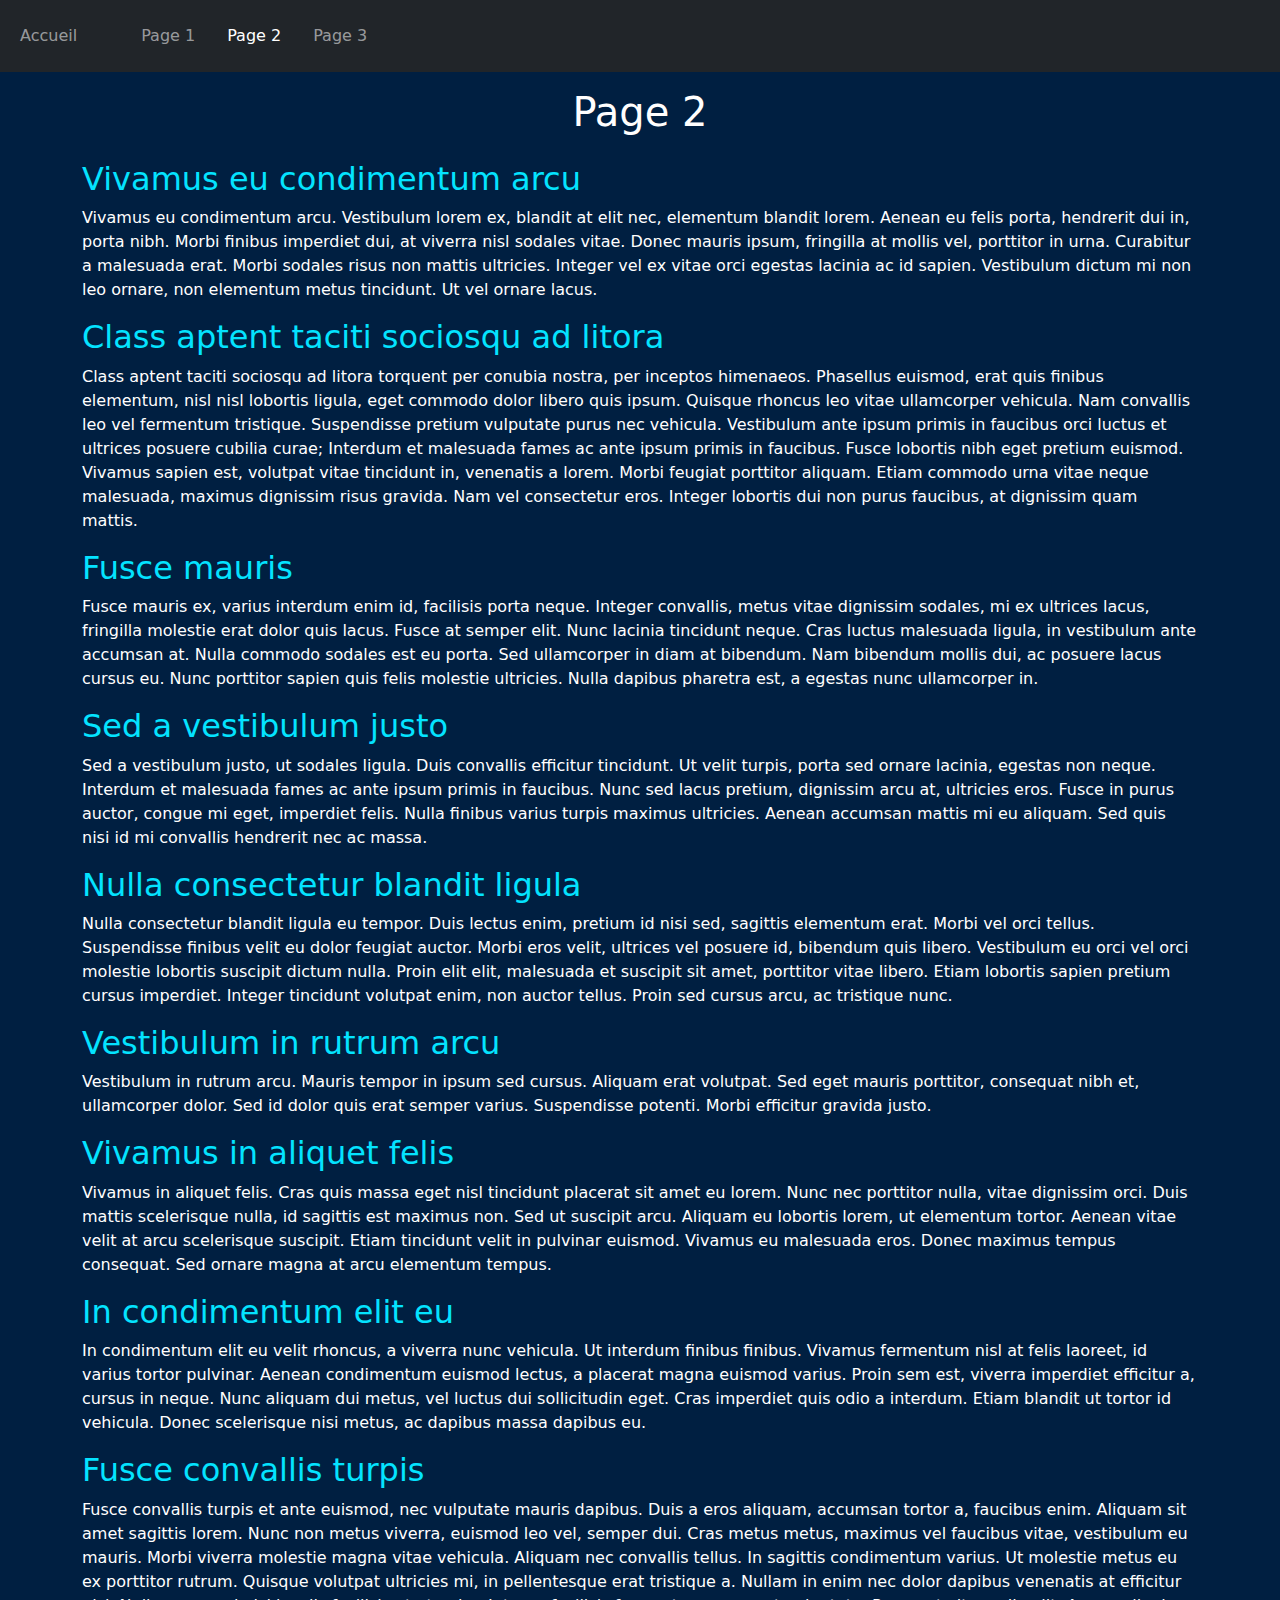
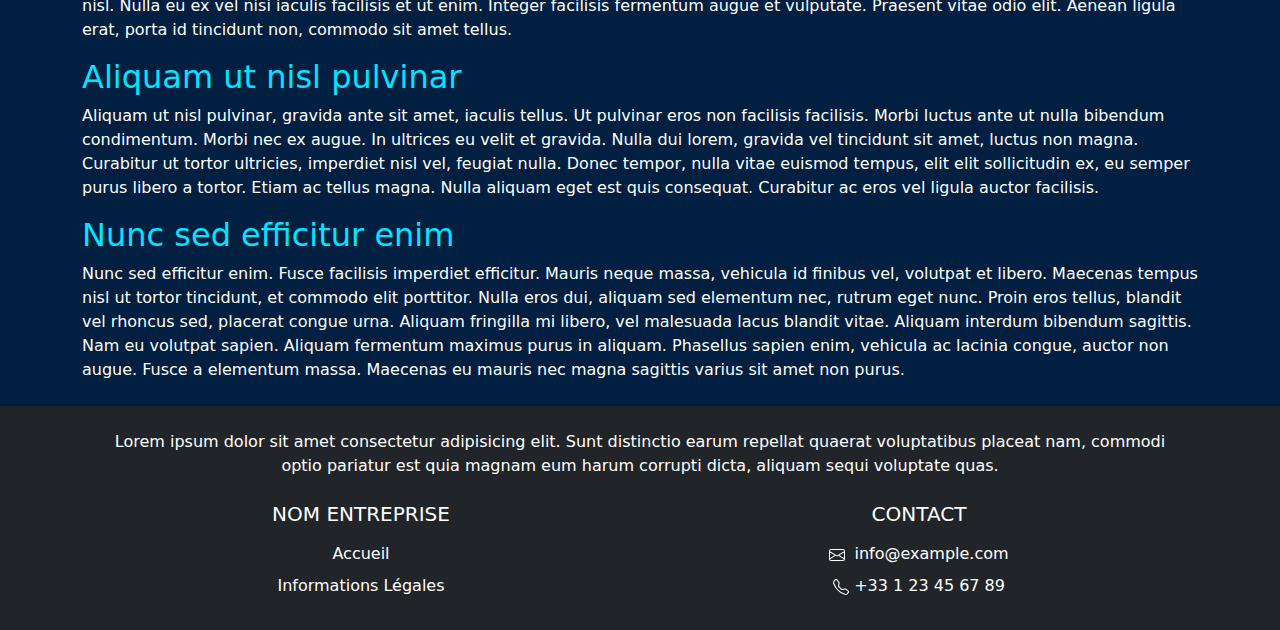
<file: page2.html>
<!DOCTYPE html>
<html>
  <head>
      <meta name="viewport" content="width=device-width, initial-scale=1" />
      <meta charset="UTF-8" />
      <link rel="stylesheet" href="src/css/style.css" type="text/css" />
      <link rel="icon" type="image/x-icon" href="src/picture/IconTitle.png" />
      <title>Projet de page</title>
  </head>
  <body class="custom-background-page">

  <header>
      <nav class="navbar navbar-dark bg-dark mb-3">
          <!-- Navbar content -->
          <nav class="navbar navbar-expand-lg navbar-light ">
              <div class="container-fluid">
                <button class="navbar-toggler" type="button" data-bs-toggle="collapse" data-bs-target="#navbarText" aria-controls="navbarText" aria-expanded="false" aria-label="Toggle navigation">
                  <span class="navbar-toggler-icon"></span>
                </button>
                <div class="collapse navbar-collapse" id="navbarText">
                  <ul class="navbar-nav me-auto mb-2 mb-lg-0">
                    <li class="nav-item me-5">
                      <a class="nav-link" aria-current="page" href="index.html">Accueil</a>
                    </li>
                    <li class="nav-item me-3">
                      <a class="nav-link" href="page1.html">Page 1</a>
                    </li>
                    <li class="nav-item me-3">
                      <a class="nav-link active" href="page2.html">Page 2</a>
                    </li>
                    <li class="nav-item me-3">
                      <a class="nav-link" href="page3.html">Page 3</a>
                    </li>
                  </ul>
                  <span class="navbar-text">
                    <!-- text -->

                    <!-- text -->
                  </span>
                </div>
              </div>
          </nav>
          <!-- Navbar content -->
      </nav>
  </header>

  <div class="container custom-content-page mb-4">
    
    <h1 class="text-center mb-4">Page 2</h1>

  <!-- Page content -->

    <h2 class="custom-text-title">Vivamus eu condimentum arcu</h2>
    <p class="">
      Vivamus eu condimentum arcu. Vestibulum lorem ex, blandit at elit nec, elementum blandit lorem. Aenean eu felis porta, hendrerit dui in, porta nibh. Morbi finibus imperdiet dui, at viverra nisl sodales vitae. Donec mauris ipsum, fringilla at mollis vel, porttitor in urna. Curabitur a malesuada erat. Morbi sodales risus non mattis ultricies. Integer vel ex vitae orci egestas lacinia ac id sapien. Vestibulum dictum mi non leo ornare, non elementum metus tincidunt. Ut vel ornare lacus.      
    </p>

    <h2 class="custom-text-title">Class aptent taciti sociosqu ad litora</h2>
    <p class="">
      Class aptent taciti sociosqu ad litora torquent per conubia nostra, per inceptos himenaeos. Phasellus euismod, erat quis finibus elementum, nisl nisl lobortis ligula, eget commodo dolor libero quis ipsum. Quisque rhoncus leo vitae ullamcorper vehicula. Nam convallis leo vel fermentum tristique. Suspendisse pretium vulputate purus nec vehicula. Vestibulum ante ipsum primis in faucibus orci luctus et ultrices posuere cubilia curae; Interdum et malesuada fames ac ante ipsum primis in faucibus. Fusce lobortis nibh eget pretium euismod. Vivamus sapien est, volutpat vitae tincidunt in, venenatis a lorem. Morbi feugiat porttitor aliquam. Etiam commodo urna vitae neque malesuada, maximus dignissim risus gravida. Nam vel consectetur eros. Integer lobortis dui non purus faucibus, at dignissim quam mattis.      
    </p>

    <h2 class="custom-text-title">Fusce mauris</h2>
    <p class="">
      Fusce mauris ex, varius interdum enim id, facilisis porta neque. Integer convallis, metus vitae dignissim sodales, mi ex ultrices lacus, fringilla molestie erat dolor quis lacus. Fusce at semper elit. Nunc lacinia tincidunt neque. Cras luctus malesuada ligula, in vestibulum ante accumsan at. Nulla commodo sodales est eu porta. Sed ullamcorper in diam at bibendum. Nam bibendum mollis dui, ac posuere lacus cursus eu. Nunc porttitor sapien quis felis molestie ultricies. Nulla dapibus pharetra est, a egestas nunc ullamcorper in.      
    </p>

    <h2 class="custom-text-title">Sed a vestibulum justo</h2>
    <p class="">
      Sed a vestibulum justo, ut sodales ligula. Duis convallis efficitur tincidunt. Ut velit turpis, porta sed ornare lacinia, egestas non neque. Interdum et malesuada fames ac ante ipsum primis in faucibus. Nunc sed lacus pretium, dignissim arcu at, ultricies eros. Fusce in purus auctor, congue mi eget, imperdiet felis. Nulla finibus varius turpis maximus ultricies. Aenean accumsan mattis mi eu aliquam. Sed quis nisi id mi convallis hendrerit nec ac massa.      
    </p>

    <h2 class="custom-text-title">Nulla consectetur blandit ligula</h2>
    <p class="">
      Nulla consectetur blandit ligula eu tempor. Duis lectus enim, pretium id nisi sed, sagittis elementum erat. Morbi vel orci tellus. Suspendisse finibus velit eu dolor feugiat auctor. Morbi eros velit, ultrices vel posuere id, bibendum quis libero. Vestibulum eu orci vel orci molestie lobortis suscipit dictum nulla. Proin elit elit, malesuada et suscipit sit amet, porttitor vitae libero. Etiam lobortis sapien pretium cursus imperdiet. Integer tincidunt volutpat enim, non auctor tellus. Proin sed cursus arcu, ac tristique nunc.      
    </p>

    <h2 class="custom-text-title">Vestibulum in rutrum arcu</h2>
    <p class="">
      Vestibulum in rutrum arcu. Mauris tempor in ipsum sed cursus. Aliquam erat volutpat. Sed eget mauris porttitor, consequat nibh et, ullamcorper dolor. Sed id dolor quis erat semper varius. Suspendisse potenti. Morbi efficitur gravida justo.      
    </p>

    <h2 class="custom-text-title">Vivamus in aliquet felis</h2>
    <p class="">
      Vivamus in aliquet felis. Cras quis massa eget nisl tincidunt placerat sit amet eu lorem. Nunc nec porttitor nulla, vitae dignissim orci. Duis mattis scelerisque nulla, id sagittis est maximus non. Sed ut suscipit arcu. Aliquam eu lobortis lorem, ut elementum tortor. Aenean vitae velit at arcu scelerisque suscipit. Etiam tincidunt velit in pulvinar euismod. Vivamus eu malesuada eros. Donec maximus tempus consequat. Sed ornare magna at arcu elementum tempus.
    </p>

    <h2 class="custom-text-title">In condimentum elit eu</h2>
    <p class="">
      In condimentum elit eu velit rhoncus, a viverra nunc vehicula. Ut interdum finibus finibus. Vivamus fermentum nisl at felis laoreet, id varius tortor pulvinar. Aenean condimentum euismod lectus, a placerat magna euismod varius. Proin sem est, viverra imperdiet efficitur a, cursus in neque. Nunc aliquam dui metus, vel luctus dui sollicitudin eget. Cras imperdiet quis odio a interdum. Etiam blandit ut tortor id vehicula. Donec scelerisque nisi metus, ac dapibus massa dapibus eu.
    </p>

    <h2 class="custom-text-title">Fusce convallis turpis</h2>
    <p class="">
      Fusce convallis turpis et ante euismod, nec vulputate mauris dapibus. Duis a eros aliquam, accumsan tortor a, faucibus enim. Aliquam sit amet sagittis lorem. Nunc non metus viverra, euismod leo vel, semper dui. Cras metus metus, maximus vel faucibus vitae, vestibulum eu mauris. Morbi viverra molestie magna vitae vehicula. Aliquam nec convallis tellus. In sagittis condimentum varius. Ut molestie metus eu ex porttitor rutrum. Quisque volutpat ultricies mi, in pellentesque erat tristique a. Nullam in enim nec dolor dapibus venenatis at efficitur nisl. Nulla eu ex vel nisi iaculis facilisis et ut enim. Integer facilisis fermentum augue et vulputate. Praesent vitae odio elit. Aenean ligula erat, porta id tincidunt non, commodo sit amet tellus.
    </p>

    <h2 class="custom-text-title">Aliquam ut nisl pulvinar</h2>
    <p class="">
      Aliquam ut nisl pulvinar, gravida ante sit amet, iaculis tellus. Ut pulvinar eros non facilisis facilisis. Morbi luctus ante ut nulla bibendum condimentum. Morbi nec ex augue. In ultrices eu velit et gravida. Nulla dui lorem, gravida vel tincidunt sit amet, luctus non magna. Curabitur ut tortor ultricies, imperdiet nisl vel, feugiat nulla. Donec tempor, nulla vitae euismod tempus, elit elit sollicitudin ex, eu semper purus libero a tortor. Etiam ac tellus magna. Nulla aliquam eget est quis consequat. Curabitur ac eros vel ligula auctor facilisis.
    </p>

    <h2 class="custom-text-title">Nunc sed efficitur enim</h2>
    <p class="">
      Nunc sed efficitur enim. Fusce facilisis imperdiet efficitur. Mauris neque massa, vehicula id finibus vel, volutpat et libero. Maecenas tempus nisl ut tortor tincidunt, et commodo elit porttitor. Nulla eros dui, aliquam sed elementum nec, rutrum eget nunc. Proin eros tellus, blandit vel rhoncus sed, placerat congue urna. Aliquam fringilla mi libero, vel malesuada lacus blandit vitae. Aliquam interdum bibendum sagittis. Nam eu volutpat sapien. Aliquam fermentum maximus purus in aliquam. Phasellus sapien enim, vehicula ac lacinia congue, auctor non augue. Fusce a elementum massa. Maecenas eu mauris nec magna sagittis varius sit amet non purus.
    </p>
  <!-- Page content -->

  </div>

  <footer>
    <!-- Footer content -->
    <div class="bg-dark text-center text-white">
        <!-- Grid container -->
        <div class="container p-4">
        
            <!-- Section: Text -->
            <section class="mb-4">
                <p>
                Lorem ipsum dolor sit amet consectetur adipisicing elit. Sunt distinctio earum
                repellat quaerat voluptatibus placeat nam, commodi optio pariatur est quia magnam
                eum harum corrupti dicta, aliquam sequi voluptate quas.
                </p>
            </section>
            <!-- Section: Text -->
        
            <!-- Section: Links -->
            <section class="">
                <!--Grid row-->
                <div class="row">
                    <!--Grid column-->
                    <div class="col-lg-6 col-md-6 mb-4 mb-md-0">
                        <h5 class="text-uppercase mb-3">NOM ENTREPRISE</h5>
            
                        <ul class="list-unstyled mb-0">
                        <li class="mb-2">
                            <a href="index.html" class="text-white text-decoration-none">Accueil</a>
                        </li>
                        <li class="mb-2">
                            <a href="informations-legales.html" class="text-white text-decoration-none">Informations Légales</a>
                        </li>
                        </ul>
                    </div>
                    <!--Grid column-->
        
                    <!--Grid column-->
                    <div class="col-lg-6 col-md-6 mb-4 mb-md-0">
                        <h5 class="text-uppercase mb-3">CONTACT</h5>
            
                        <ul class="list-unstyled mb-0">
                          <li class="mb-2">
                            <svg xmlns="http://www.w3.org/2000/svg" width="16" height="16" fill="currentColor" class="bi bi-envelope" viewBox="0 0 16 16">
                              <path d="M0 4a2 2 0 0 1 2-2h12a2 2 0 0 1 2 2v8a2 2 0 0 1-2 2H2a2 2 0 0 1-2-2V4Zm2-1a1 1 0 0 0-1 1v.217l7 4.2 7-4.2V4a1 1 0 0 0-1-1H2Zm13 2.383-4.708 2.825L15 11.105V5.383Zm-.034 6.876-5.64-3.471L8 9.583l-1.326-.795-5.64 3.47A1 1 0 0 0 2 13h12a1 1 0 0 0 .966-.741ZM1 11.105l4.708-2.897L1 5.383v5.722Z"/>
                            </svg>
                            <a href="mailto:info@example.com" class="text-white text-decoration-none ms-1">info@example.com</a>
                          </li>
                          <li class="mb-2">
                            <svg xmlns="http://www.w3.org/2000/svg" width="16" height="16" fill="currentColor" class="bi bi-telephone" viewBox="0 0 16 16">
                              <path d="M3.654 1.328a.678.678 0 0 0-1.015-.063L1.605 2.3c-.483.484-.661 1.169-.45 1.77a17.568 17.568 0 0 0 4.168 6.608 17.569 17.569 0 0 0 6.608 4.168c.601.211 1.286.033 1.77-.45l1.034-1.034a.678.678 0 0 0-.063-1.015l-2.307-1.794a.678.678 0 0 0-.58-.122l-2.19.547a1.745 1.745 0 0 1-1.657-.459L5.482 8.062a1.745 1.745 0 0 1-.46-1.657l.548-2.19a.678.678 0 0 0-.122-.58L3.654 1.328zM1.884.511a1.745 1.745 0 0 1 2.612.163L6.29 2.98c.329.423.445.974.315 1.494l-.547 2.19a.678.678 0 0 0 .178.643l2.457 2.457a.678.678 0 0 0 .644.178l2.189-.547a1.745 1.745 0 0 1 1.494.315l2.306 1.794c.829.645.905 1.87.163 2.611l-1.034 1.034c-.74.74-1.846 1.065-2.877.702a18.634 18.634 0 0 1-7.01-4.42 18.634 18.634 0 0 1-4.42-7.009c-.362-1.03-.037-2.137.703-2.877L1.885.511z"/>
                            </svg>
                            <a href="tel:+33123456789" class="text-white text-decoration-none">+33 1 23 45 67 89</a>
                          </li>
                          </ul>
                    </div>
                    <!--Grid column-->
                </div>
                <!--Grid row-->
            </section>
            <!-- Section: Links -->
        </div>
        <!-- Grid container -->
    </div>
    <!-- Footer content -->
  </footer>

  <!-- Back to top button -->
  <button type="button" class="btn btn-dark btn-floating btn-lg border-light" id="btn-back-to-top">
    <svg xmlns="http://www.w3.org/2000/svg" fill="currentColor" class="bi bi-arrow-up-short" viewBox="0 0 16 16">
        <path fill-rule="evenodd" d="M8 12a.5.5 0 0 0 .5-.5V5.707l2.146 2.147a.5.5 0 0 0 .708-.708l-3-3a.5.5 0 0 0-.708 0l-3 3a.5.5 0 1 0 .708.708L7.5 5.707V11.5a.5.5 0 0 0 .5.5z"/>
    </svg>
  </button>

  <script type="text/javascript" src="src/scripts/bootstrap.bundle.min.js"></script>
  <script type="text/javascript" src="src/scripts/script.js"></script>
  
  </body>
</html>
</file>
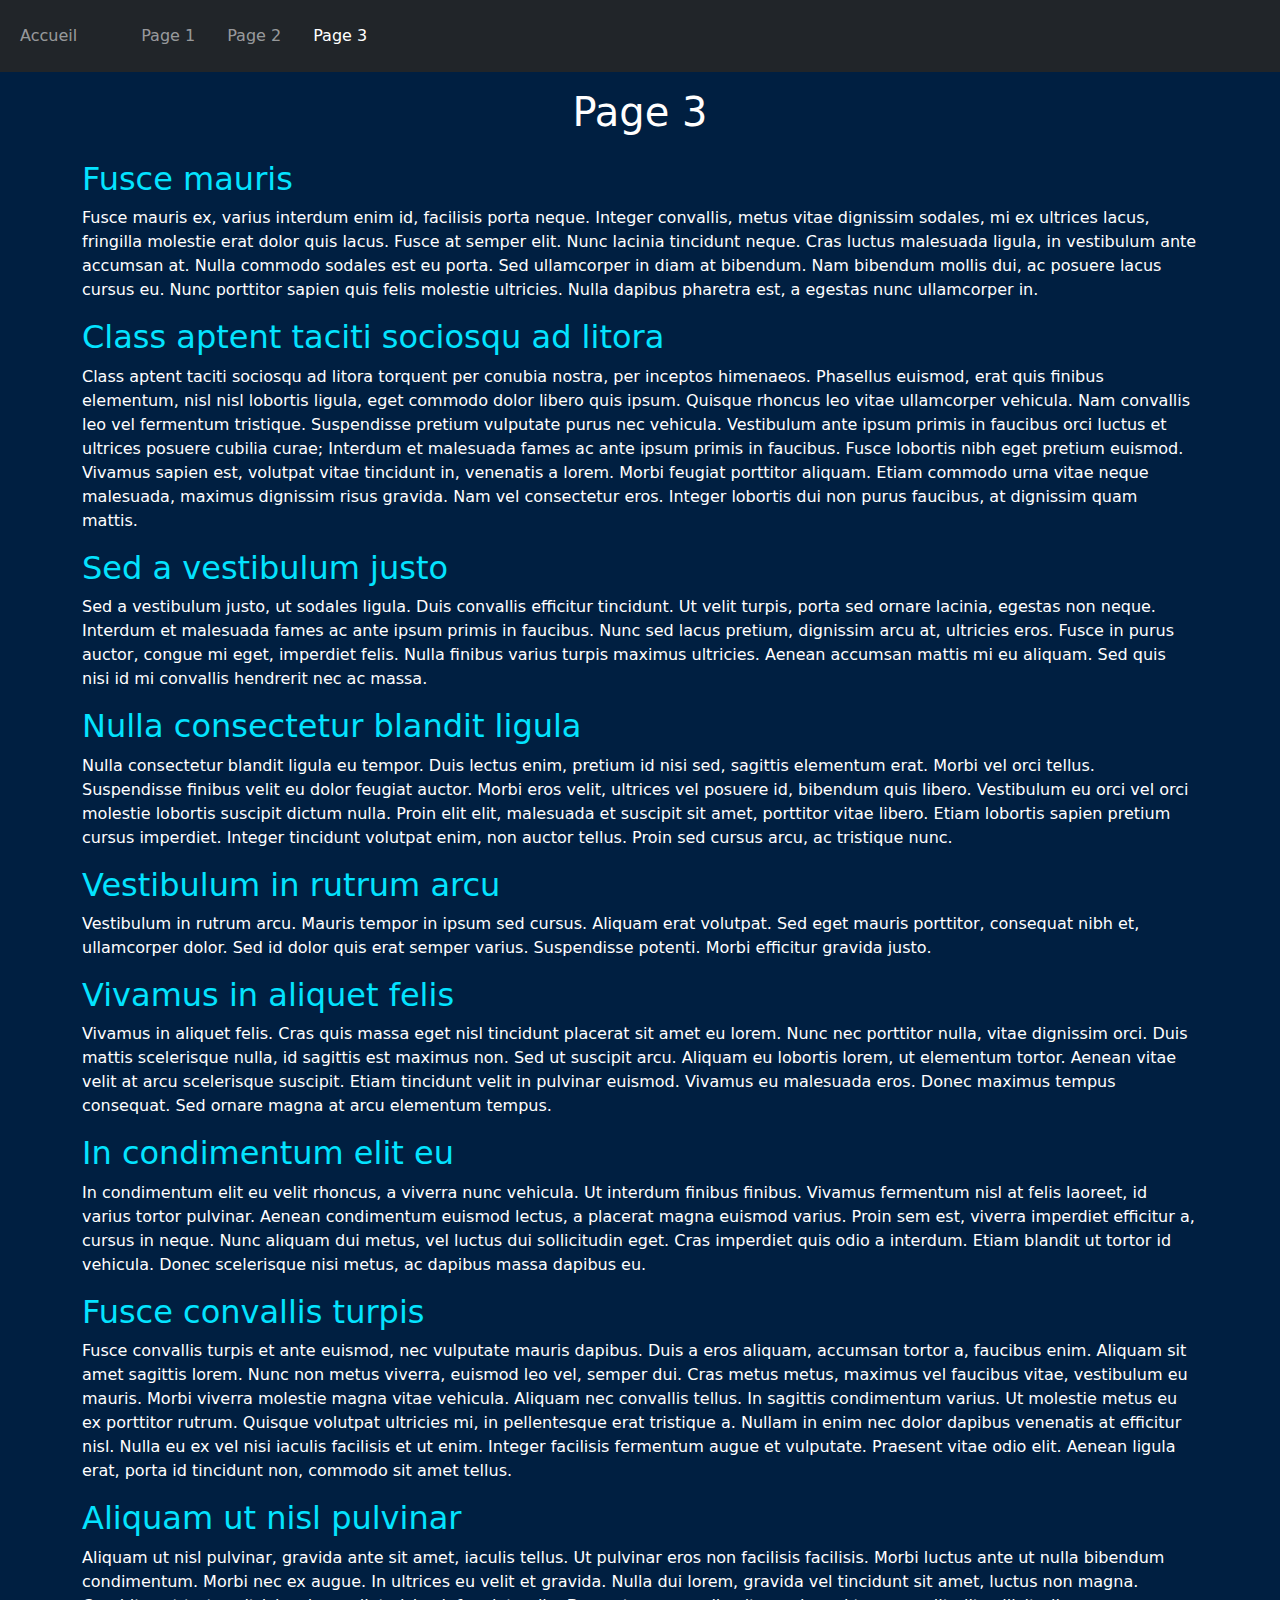
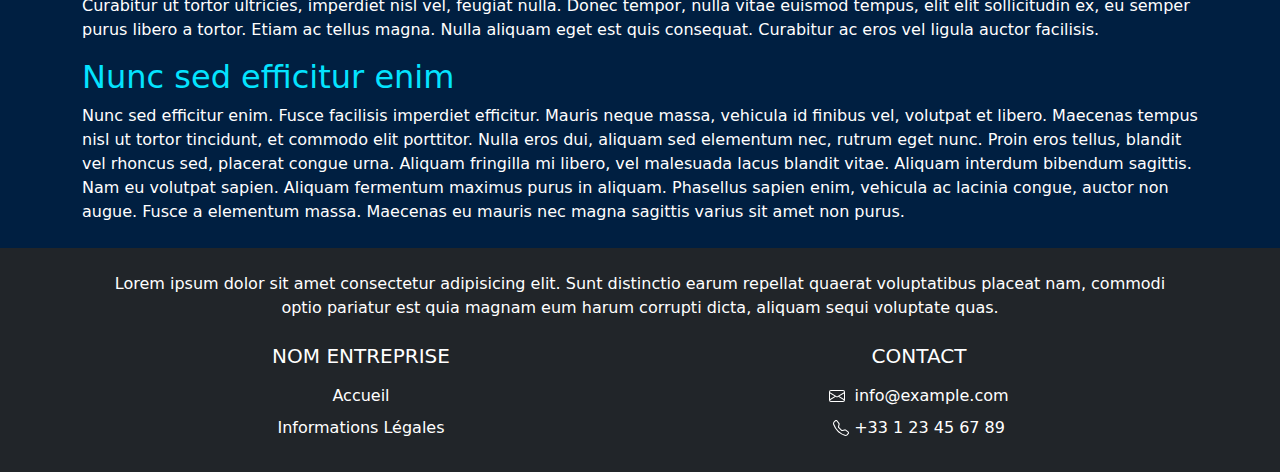
<file: page3.html>
<!DOCTYPE html>
<html>
  <head>
      <meta name="viewport" content="width=device-width, initial-scale=1" />
      <meta charset="UTF-8" />
      <link rel="stylesheet" href="src/css/style.css" type="text/css" />
      <link rel="icon" type="image/x-icon" href="src/picture/IconTitle.png" />
      <title>Projet de page</title>
  </head>
  <body class="custom-background-page">

  <header>
      <nav class="navbar navbar-dark bg-dark mb-3">
          <!-- Navbar content -->
          <nav class="navbar navbar-expand-lg navbar-light ">
              <div class="container-fluid">
                <button class="navbar-toggler" type="button" data-bs-toggle="collapse" data-bs-target="#navbarText" aria-controls="navbarText" aria-expanded="false" aria-label="Toggle navigation">
                  <span class="navbar-toggler-icon"></span>
                </button>
                <div class="collapse navbar-collapse" id="navbarText">
                  <ul class="navbar-nav me-auto mb-2 mb-lg-0">
                    <li class="nav-item me-5">
                      <a class="nav-link" aria-current="page" href="index.html">Accueil</a>
                    </li>
                    <li class="nav-item me-3">
                      <a class="nav-link" href="page1.html">Page 1</a>
                    </li>
                    <li class="nav-item me-3">
                      <a class="nav-link" href="page2.html">Page 2</a>
                    </li>
                    <li class="nav-item me-3">
                      <a class="nav-link active" href="page3.html">Page 3</a>
                    </li>
                  </ul>
                  <span class="navbar-text">
                    <!-- text -->

                    <!-- text -->
                  </span>
                </div>
              </div>
          </nav>
          <!-- Navbar content -->
      </nav>
  </header>

  <div class="container custom-content-page mb-4">
    
    <h1 class="text-center mb-4">Page 3</h1>

  <!-- Page content -->

    <h2 class="custom-text-title">Fusce mauris</h2>
    <p class="">
      Fusce mauris ex, varius interdum enim id, facilisis porta neque. Integer convallis, metus vitae dignissim sodales, mi ex ultrices lacus, fringilla molestie erat dolor quis lacus. Fusce at semper elit. Nunc lacinia tincidunt neque. Cras luctus malesuada ligula, in vestibulum ante accumsan at. Nulla commodo sodales est eu porta. Sed ullamcorper in diam at bibendum. Nam bibendum mollis dui, ac posuere lacus cursus eu. Nunc porttitor sapien quis felis molestie ultricies. Nulla dapibus pharetra est, a egestas nunc ullamcorper in.      
    </p>

    <h2 class="custom-text-title">Class aptent taciti sociosqu ad litora</h2>
    <p class="">
      Class aptent taciti sociosqu ad litora torquent per conubia nostra, per inceptos himenaeos. Phasellus euismod, erat quis finibus elementum, nisl nisl lobortis ligula, eget commodo dolor libero quis ipsum. Quisque rhoncus leo vitae ullamcorper vehicula. Nam convallis leo vel fermentum tristique. Suspendisse pretium vulputate purus nec vehicula. Vestibulum ante ipsum primis in faucibus orci luctus et ultrices posuere cubilia curae; Interdum et malesuada fames ac ante ipsum primis in faucibus. Fusce lobortis nibh eget pretium euismod. Vivamus sapien est, volutpat vitae tincidunt in, venenatis a lorem. Morbi feugiat porttitor aliquam. Etiam commodo urna vitae neque malesuada, maximus dignissim risus gravida. Nam vel consectetur eros. Integer lobortis dui non purus faucibus, at dignissim quam mattis.      
    </p>

    <h2 class="custom-text-title">Sed a vestibulum justo</h2>
    <p class="">
      Sed a vestibulum justo, ut sodales ligula. Duis convallis efficitur tincidunt. Ut velit turpis, porta sed ornare lacinia, egestas non neque. Interdum et malesuada fames ac ante ipsum primis in faucibus. Nunc sed lacus pretium, dignissim arcu at, ultricies eros. Fusce in purus auctor, congue mi eget, imperdiet felis. Nulla finibus varius turpis maximus ultricies. Aenean accumsan mattis mi eu aliquam. Sed quis nisi id mi convallis hendrerit nec ac massa.      
    </p>

    <h2 class="custom-text-title">Nulla consectetur blandit ligula</h2>
    <p class="">
      Nulla consectetur blandit ligula eu tempor. Duis lectus enim, pretium id nisi sed, sagittis elementum erat. Morbi vel orci tellus. Suspendisse finibus velit eu dolor feugiat auctor. Morbi eros velit, ultrices vel posuere id, bibendum quis libero. Vestibulum eu orci vel orci molestie lobortis suscipit dictum nulla. Proin elit elit, malesuada et suscipit sit amet, porttitor vitae libero. Etiam lobortis sapien pretium cursus imperdiet. Integer tincidunt volutpat enim, non auctor tellus. Proin sed cursus arcu, ac tristique nunc.      
    </p>

    <h2 class="custom-text-title">Vestibulum in rutrum arcu</h2>
    <p class="">
      Vestibulum in rutrum arcu. Mauris tempor in ipsum sed cursus. Aliquam erat volutpat. Sed eget mauris porttitor, consequat nibh et, ullamcorper dolor. Sed id dolor quis erat semper varius. Suspendisse potenti. Morbi efficitur gravida justo.      
    </p>

    <h2 class="custom-text-title">Vivamus in aliquet felis</h2>
    <p class="">
      Vivamus in aliquet felis. Cras quis massa eget nisl tincidunt placerat sit amet eu lorem. Nunc nec porttitor nulla, vitae dignissim orci. Duis mattis scelerisque nulla, id sagittis est maximus non. Sed ut suscipit arcu. Aliquam eu lobortis lorem, ut elementum tortor. Aenean vitae velit at arcu scelerisque suscipit. Etiam tincidunt velit in pulvinar euismod. Vivamus eu malesuada eros. Donec maximus tempus consequat. Sed ornare magna at arcu elementum tempus.
    </p>

    <h2 class="custom-text-title">In condimentum elit eu</h2>
    <p class="">
      In condimentum elit eu velit rhoncus, a viverra nunc vehicula. Ut interdum finibus finibus. Vivamus fermentum nisl at felis laoreet, id varius tortor pulvinar. Aenean condimentum euismod lectus, a placerat magna euismod varius. Proin sem est, viverra imperdiet efficitur a, cursus in neque. Nunc aliquam dui metus, vel luctus dui sollicitudin eget. Cras imperdiet quis odio a interdum. Etiam blandit ut tortor id vehicula. Donec scelerisque nisi metus, ac dapibus massa dapibus eu.
    </p>

    <h2 class="custom-text-title">Fusce convallis turpis</h2>
    <p class="">
      Fusce convallis turpis et ante euismod, nec vulputate mauris dapibus. Duis a eros aliquam, accumsan tortor a, faucibus enim. Aliquam sit amet sagittis lorem. Nunc non metus viverra, euismod leo vel, semper dui. Cras metus metus, maximus vel faucibus vitae, vestibulum eu mauris. Morbi viverra molestie magna vitae vehicula. Aliquam nec convallis tellus. In sagittis condimentum varius. Ut molestie metus eu ex porttitor rutrum. Quisque volutpat ultricies mi, in pellentesque erat tristique a. Nullam in enim nec dolor dapibus venenatis at efficitur nisl. Nulla eu ex vel nisi iaculis facilisis et ut enim. Integer facilisis fermentum augue et vulputate. Praesent vitae odio elit. Aenean ligula erat, porta id tincidunt non, commodo sit amet tellus.
    </p>

    <h2 class="custom-text-title">Aliquam ut nisl pulvinar</h2>
    <p class="">
      Aliquam ut nisl pulvinar, gravida ante sit amet, iaculis tellus. Ut pulvinar eros non facilisis facilisis. Morbi luctus ante ut nulla bibendum condimentum. Morbi nec ex augue. In ultrices eu velit et gravida. Nulla dui lorem, gravida vel tincidunt sit amet, luctus non magna. Curabitur ut tortor ultricies, imperdiet nisl vel, feugiat nulla. Donec tempor, nulla vitae euismod tempus, elit elit sollicitudin ex, eu semper purus libero a tortor. Etiam ac tellus magna. Nulla aliquam eget est quis consequat. Curabitur ac eros vel ligula auctor facilisis.
    </p>

    <h2 class="custom-text-title">Nunc sed efficitur enim</h2>
    <p class="">
      Nunc sed efficitur enim. Fusce facilisis imperdiet efficitur. Mauris neque massa, vehicula id finibus vel, volutpat et libero. Maecenas tempus nisl ut tortor tincidunt, et commodo elit porttitor. Nulla eros dui, aliquam sed elementum nec, rutrum eget nunc. Proin eros tellus, blandit vel rhoncus sed, placerat congue urna. Aliquam fringilla mi libero, vel malesuada lacus blandit vitae. Aliquam interdum bibendum sagittis. Nam eu volutpat sapien. Aliquam fermentum maximus purus in aliquam. Phasellus sapien enim, vehicula ac lacinia congue, auctor non augue. Fusce a elementum massa. Maecenas eu mauris nec magna sagittis varius sit amet non purus.
    </p>
  <!-- Page content -->

  </div>

  <footer>
    <!-- Footer content -->
    <div class="bg-dark text-center text-white">
        <!-- Grid container -->
        <div class="container p-4">
        
            <!-- Section: Text -->
            <section class="mb-4">
                <p>
                Lorem ipsum dolor sit amet consectetur adipisicing elit. Sunt distinctio earum
                repellat quaerat voluptatibus placeat nam, commodi optio pariatur est quia magnam
                eum harum corrupti dicta, aliquam sequi voluptate quas.
                </p>
            </section>
            <!-- Section: Text -->
        
            <!-- Section: Links -->
            <section class="">
                <!--Grid row-->
                <div class="row">
                    <!--Grid column-->
                    <div class="col-lg-6 col-md-6 mb-4 mb-md-0">
                        <h5 class="text-uppercase mb-3">NOM ENTREPRISE</h5>
            
                        <ul class="list-unstyled mb-0">
                        <li class="mb-2">
                            <a href="index.html" class="text-white text-decoration-none">Accueil</a>
                        </li>
                        <li class="mb-2">
                            <a href="informations-legales.html" class="text-white text-decoration-none">Informations Légales</a>
                        </li>
                        </ul>
                    </div>
                    <!--Grid column-->
        
                    <!--Grid column-->
                    <div class="col-lg-6 col-md-6 mb-4 mb-md-0">
                        <h5 class="text-uppercase mb-3">CONTACT</h5>
            
                        <ul class="list-unstyled mb-0">
                          <li class="mb-2">
                            <svg xmlns="http://www.w3.org/2000/svg" width="16" height="16" fill="currentColor" class="bi bi-envelope" viewBox="0 0 16 16">
                              <path d="M0 4a2 2 0 0 1 2-2h12a2 2 0 0 1 2 2v8a2 2 0 0 1-2 2H2a2 2 0 0 1-2-2V4Zm2-1a1 1 0 0 0-1 1v.217l7 4.2 7-4.2V4a1 1 0 0 0-1-1H2Zm13 2.383-4.708 2.825L15 11.105V5.383Zm-.034 6.876-5.64-3.471L8 9.583l-1.326-.795-5.64 3.47A1 1 0 0 0 2 13h12a1 1 0 0 0 .966-.741ZM1 11.105l4.708-2.897L1 5.383v5.722Z"/>
                            </svg>
                            <a href="mailto:info@example.com" class="text-white text-decoration-none ms-1">info@example.com</a>
                          </li>
                          <li class="mb-2">
                            <svg xmlns="http://www.w3.org/2000/svg" width="16" height="16" fill="currentColor" class="bi bi-telephone" viewBox="0 0 16 16">
                              <path d="M3.654 1.328a.678.678 0 0 0-1.015-.063L1.605 2.3c-.483.484-.661 1.169-.45 1.77a17.568 17.568 0 0 0 4.168 6.608 17.569 17.569 0 0 0 6.608 4.168c.601.211 1.286.033 1.77-.45l1.034-1.034a.678.678 0 0 0-.063-1.015l-2.307-1.794a.678.678 0 0 0-.58-.122l-2.19.547a1.745 1.745 0 0 1-1.657-.459L5.482 8.062a1.745 1.745 0 0 1-.46-1.657l.548-2.19a.678.678 0 0 0-.122-.58L3.654 1.328zM1.884.511a1.745 1.745 0 0 1 2.612.163L6.29 2.98c.329.423.445.974.315 1.494l-.547 2.19a.678.678 0 0 0 .178.643l2.457 2.457a.678.678 0 0 0 .644.178l2.189-.547a1.745 1.745 0 0 1 1.494.315l2.306 1.794c.829.645.905 1.87.163 2.611l-1.034 1.034c-.74.74-1.846 1.065-2.877.702a18.634 18.634 0 0 1-7.01-4.42 18.634 18.634 0 0 1-4.42-7.009c-.362-1.03-.037-2.137.703-2.877L1.885.511z"/>
                            </svg>
                            <a href="tel:+33123456789" class="text-white text-decoration-none">+33 1 23 45 67 89</a>
                          </li>
                          </ul>
                    </div>
                    <!--Grid column-->
                </div>
                <!--Grid row-->
            </section>
            <!-- Section: Links -->
        </div>
        <!-- Grid container -->
    </div>
    <!-- Footer content -->
  </footer>

  <!-- Back to top button -->
  <button type="button" class="btn btn-dark btn-floating btn-lg border-light" id="btn-back-to-top">
    <svg xmlns="http://www.w3.org/2000/svg" fill="currentColor" class="bi bi-arrow-up-short" viewBox="0 0 16 16">
        <path fill-rule="evenodd" d="M8 12a.5.5 0 0 0 .5-.5V5.707l2.146 2.147a.5.5 0 0 0 .708-.708l-3-3a.5.5 0 0 0-.708 0l-3 3a.5.5 0 1 0 .708.708L7.5 5.707V11.5a.5.5 0 0 0 .5.5z"/>
    </svg>
  </button>

  <script type="text/javascript" src="src/scripts/bootstrap.bundle.min.js"></script>
  <script type="text/javascript" src="src/scripts/script.js"></script>
  
  </body>
</html>
</file>
<file: src/css/style.css>
@import "bootstrap.min.css";

#btn-back-to-top 
{
    position: fixed;
    bottom: 20px;
    right: 20px;
    display: none;
}
#btn-back-to-top svg
{
    /* fill: #FFFFFF; */
    fill: #fffefe;
    height: 30px;
    width: 30px;
}

html 
{
    scroll-behavior: smooth;
}

.custom-background-page
{
    /* color: #ffffff !important; */
    color: #fffefe !important;
    /* background-color: #004262 !important; */
    background-color: #001f41 !important;
}

.custom-text-title
{
    /* color: #60ddee !important; */
    color: #04E3FF !important;
}

.custom-content-page
{
    min-height: 500px;
}
</file>
